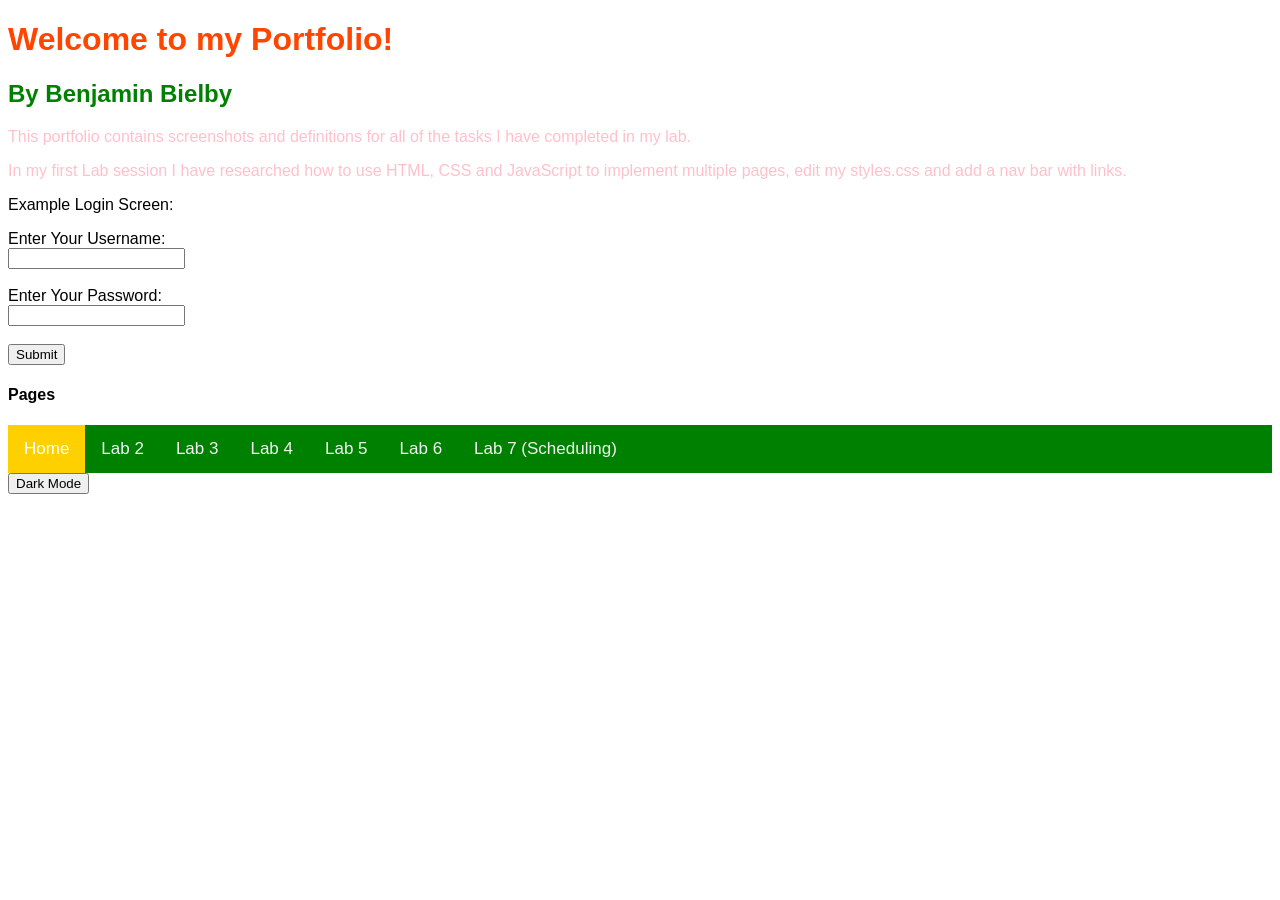
<file: index.html>
<!DOCTYPE html>
<html lang="en">
<head>
    <meta charset="UTF-8">
    <meta name="viewport" content="width=device-width, initial-scale=1.0">
    <title>Main Page</title>
    <link rel="stylesheet" href="styles.css">
</head>
<body>
    <h1>Welcome to my Portfolio!</h1>
    <h2 class="name">By Benjamin Bielby</h2>
    <p class="description">This portfolio contains screenshots and definitions for all of the tasks I have completed in my lab. </p>
    <p class="description">In my first Lab session I have researched how to use HTML, CSS and JavaScript to implement multiple pages, edit my styles.css and add a nav bar with links.</p>
    <p>Example Login Screen:</p>
    <form>
        <label for="username">Enter Your Username:</label><br>
        <input type="text" id="username" name="username"><br><br>
        <label for="password">Enter Your Password:</label><br>
        <input type="password" id="password" name="password"><br><br>
        <input type="submit" value="Submit">
    </form>
    <h4>Pages</h4>
    <div class="topnav">
        <a class="home" href="index.html">Home</a>
        <a href="Lab2.html">Lab 2</a>
        <a href="Lab3.html">Lab 3</a>
        <a href="Lab4.html">Lab 4</a>
        <a href="Lab5.html">Lab 5</a>
        <a href="Lab6.html">Lab 6</a>
        <a href="Lab7.html">Lab 7 (Scheduling)</a>
    </div>
    <button onclick="myFunction()">Dark Mode</button>
    <script src="script.js"></script>
</body>
</html>
</file>
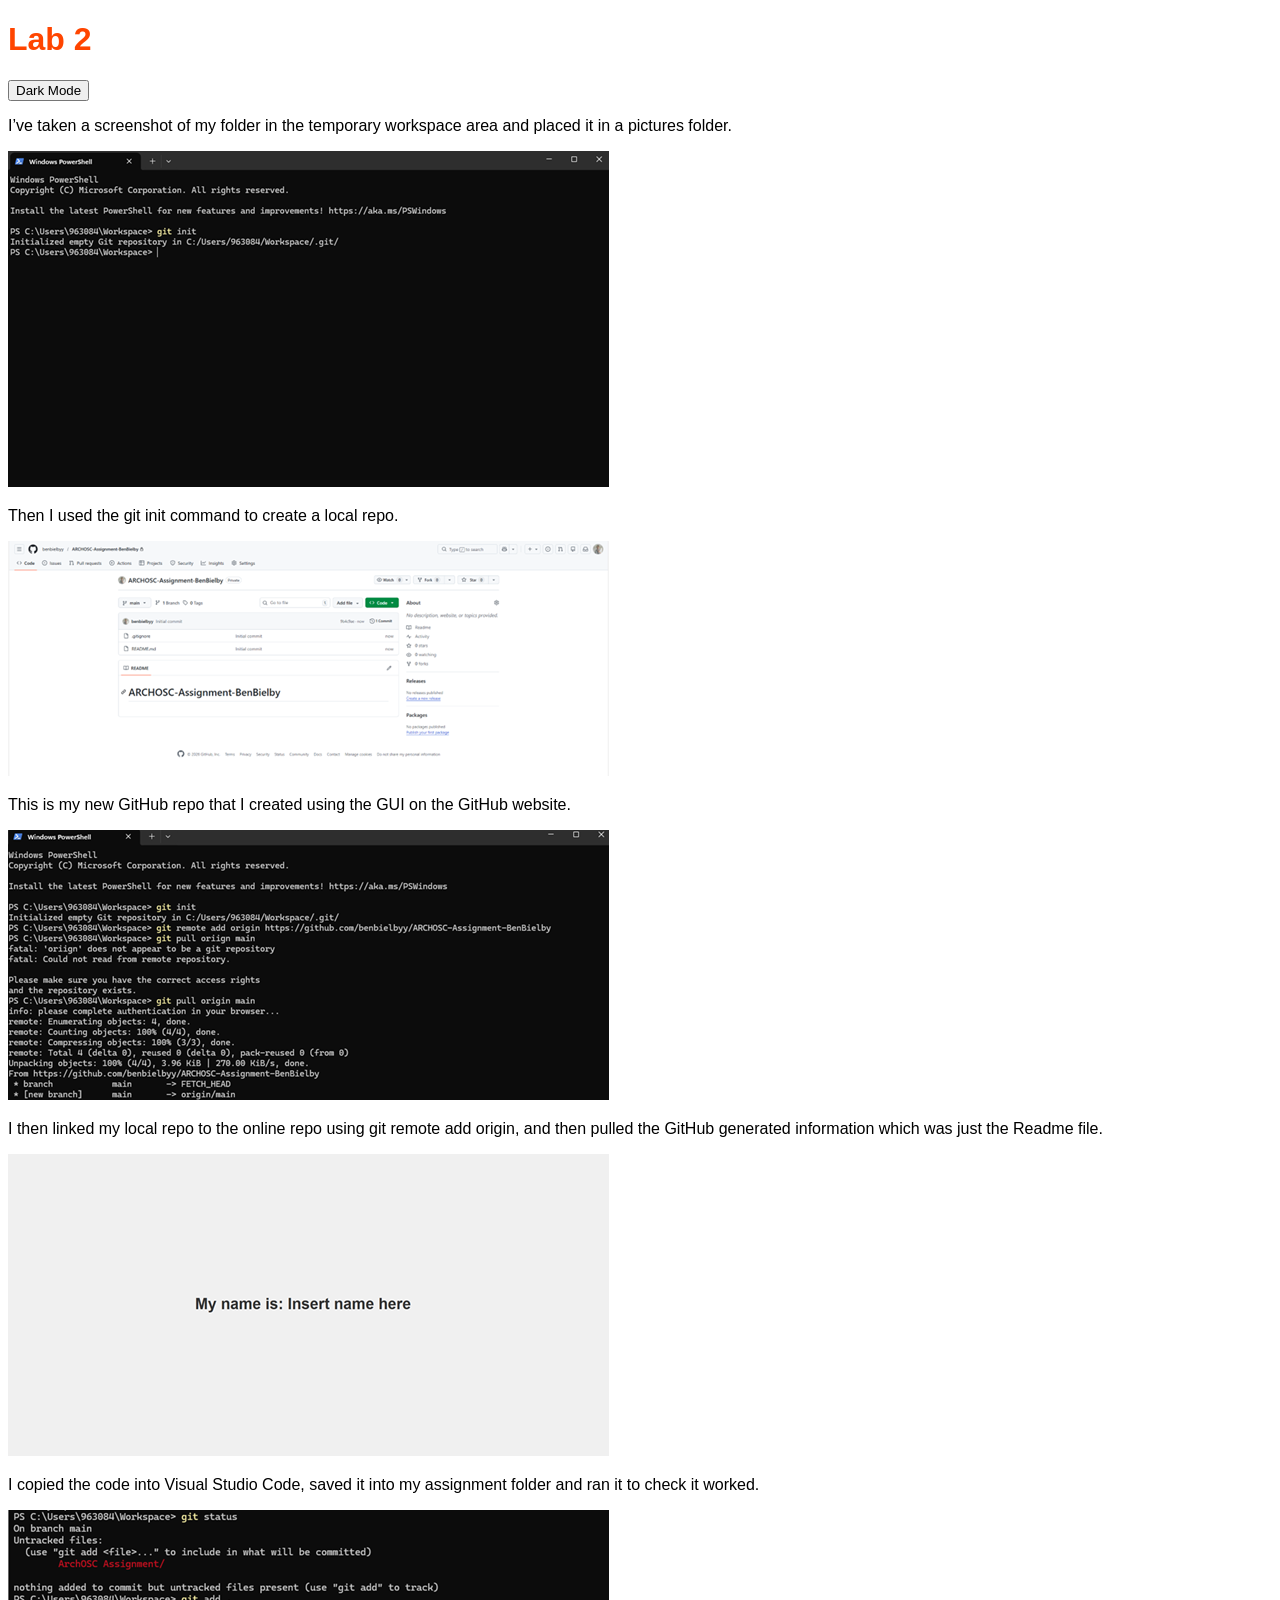
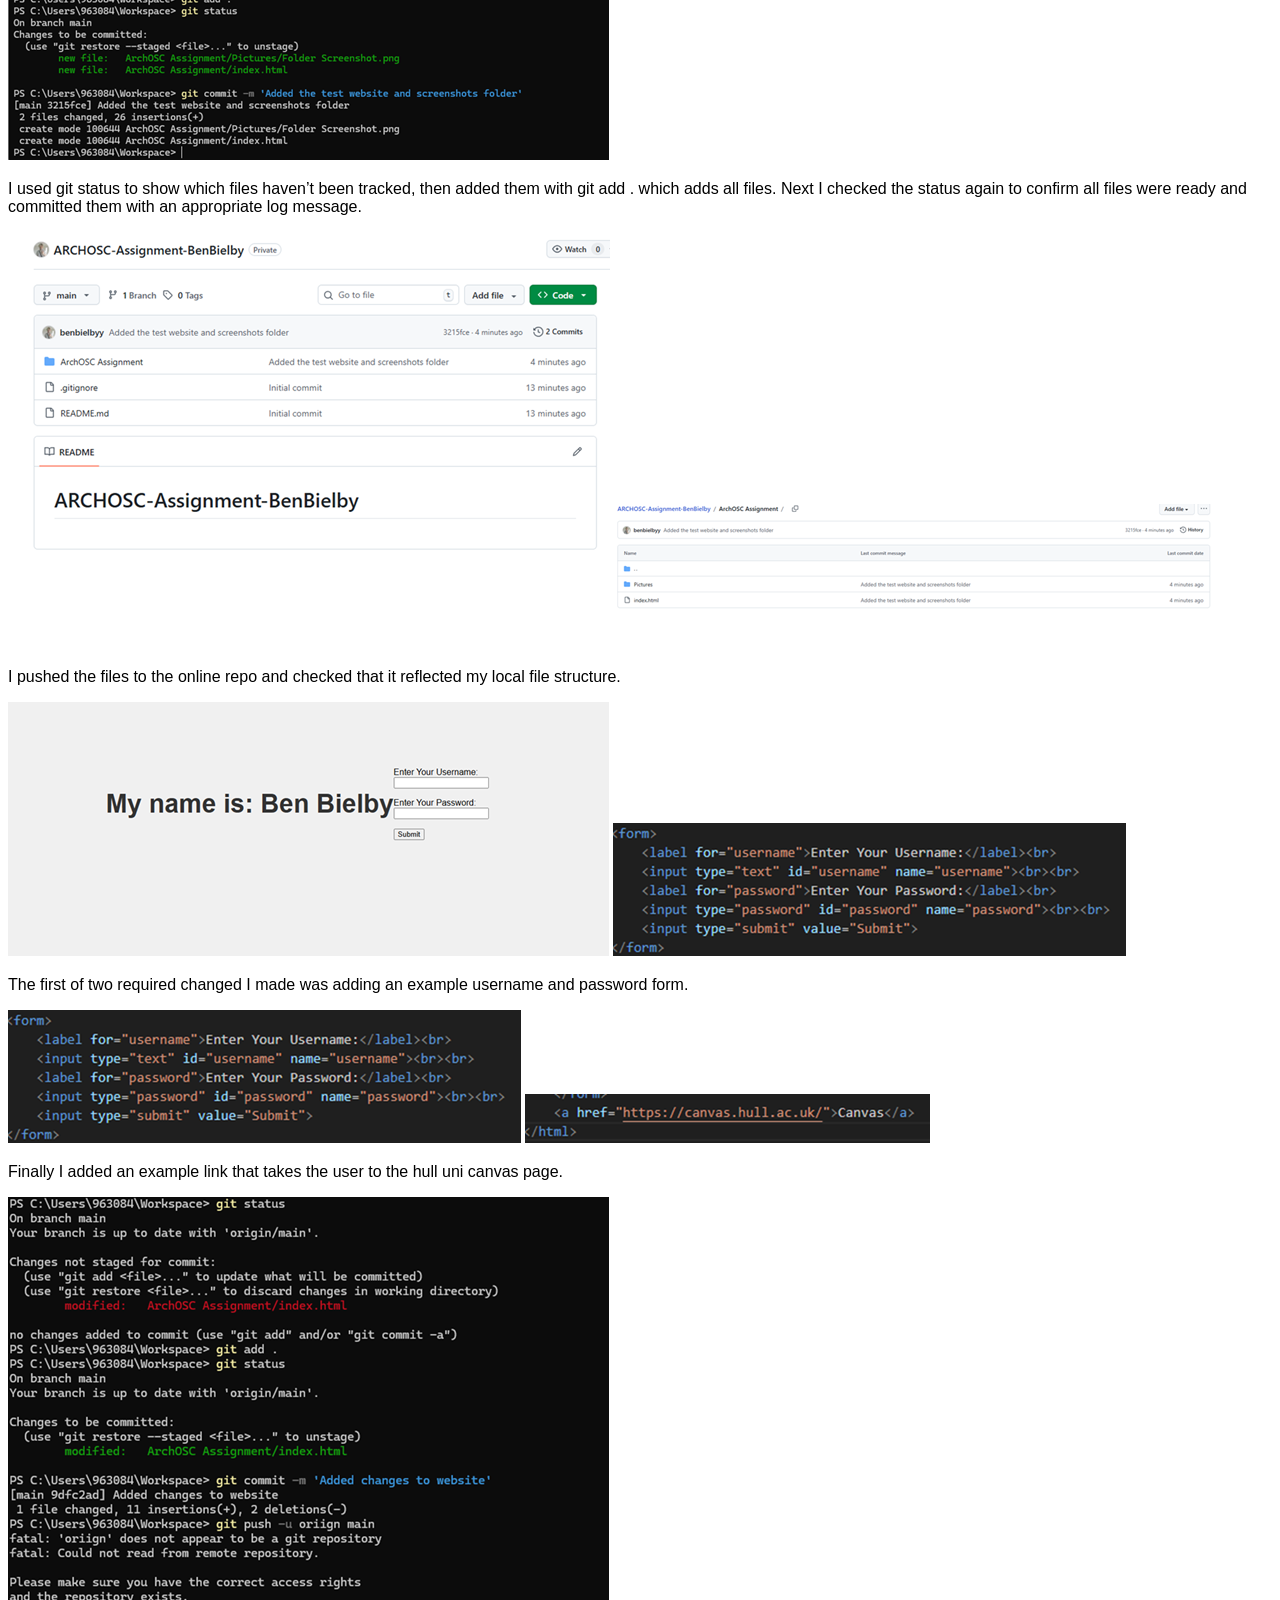
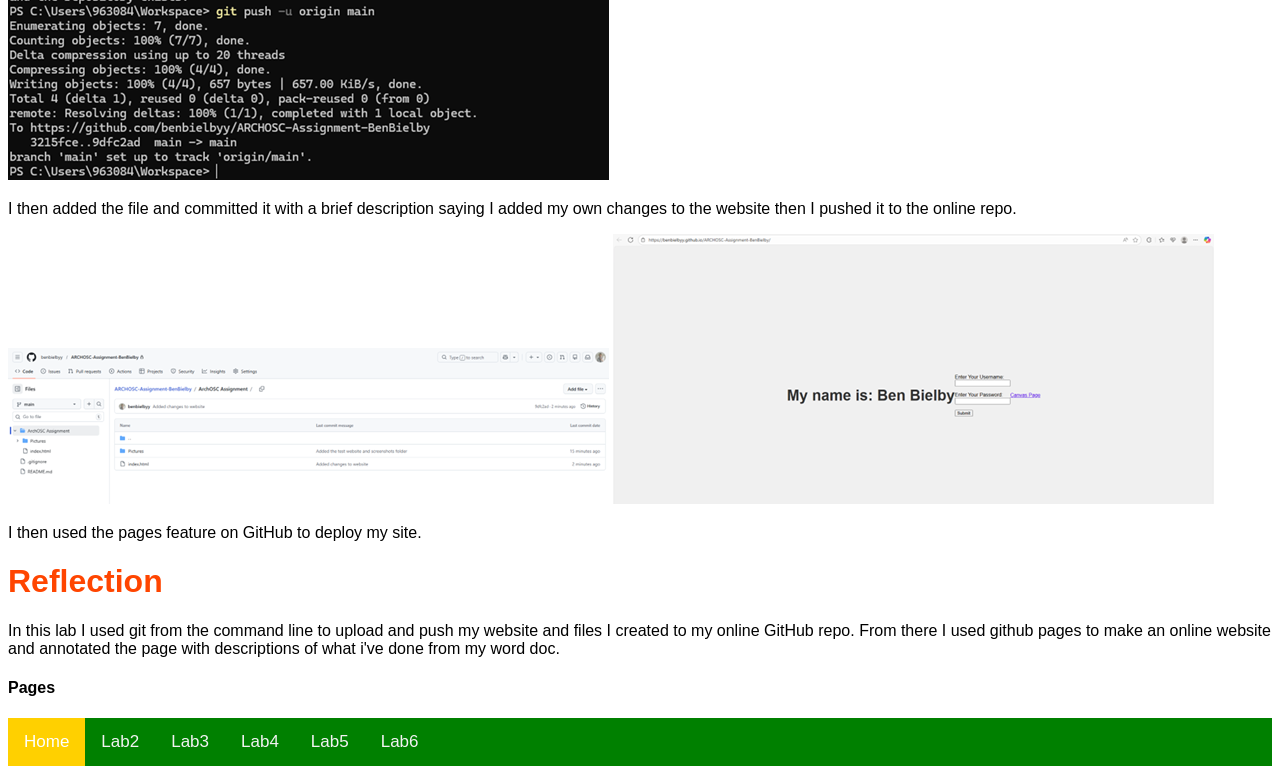
<file: Lab2.html>
﻿<!DOCTYPE html>

<html lang="en" xmlns="http://www.w3.org/1999/xhtml">
<head>
    <meta charset="utf-8" />
    <title>Lab2</title>
    <link rel="stylesheet" href="styles.css">
</head>
<body>
    <h1>Lab 2</h1>
    <button onclick="myFunction()">Dark Mode</button>
    <p>I’ve taken a screenshot of my folder in the temporary workspace area and placed it in a pictures folder.</p>
    <img src="Pictures/1.png">
    <p>Then I used the git init command to create a local repo.</p>
    <img src="Pictures/2.png">
    <p>This is my new GitHub repo that I created using the GUI on the GitHub website.</p>
    <img src="Pictures/3.png">
    <p>I then linked my local repo to the online repo using git remote add origin, and then pulled the GitHub generated information which was just the Readme file.</p>
    <img src="Pictures/4.png">
    <p>I copied the code into Visual Studio Code, saved it into my assignment folder and ran it to check it worked.</p>
    <img src="Pictures/5.png">
    <p>I used git status to show which files haven’t been tracked, then added them with git add . which adds all files. Next I checked the status again to confirm all files were ready and committed them with an appropriate log message.</p>
    <img src="Pictures/6.png">
    <img src="Pictures/7.png">
    <p>I pushed the files to the online repo and checked that it reflected my local file structure.</p>
    <img src="Pictures/8.png">
    <img src="Pictures/9.png">
    <p>The first of two required changed I made was adding an example username and password form.</p>
    <img src="Pictures/10.png">
    <img src="Pictures/11.png">
    <p>Finally I added an example link that takes the user to the hull uni canvas page.</p>
    <img src="Pictures/12.png">
    <p>I then added the file and committed it with a brief description saying I added my own changes to the website then I pushed it to the online repo.</p>
    <img src="Pictures/13.png">
    <img src="Pictures/14.png">
    <p>I then used the pages feature on GitHub to deploy my site.</p>
    <h1>Reflection</h1>
    <p>In this lab I used git from the command line to upload and push my website and files I created to my online GitHub repo. From there I used github pages to make an online website and annotated the page with descriptions of what i've done from my word doc.</p>
    <script src="script.js"></script>
    <h4>Pages</h4>
    <div class="topnav">
        <a class="home" href="index.html">Home</a>
        <a href="Lab2.html">Lab2</a>
        <a href="Lab3.html">Lab3</a>
        <a href="Lab4.html">Lab4</a>
        <a href="Lab5.html">Lab5</a>
        <a href="Lab6.html">Lab6</a>
    </div>
</body>
</html>
</file>
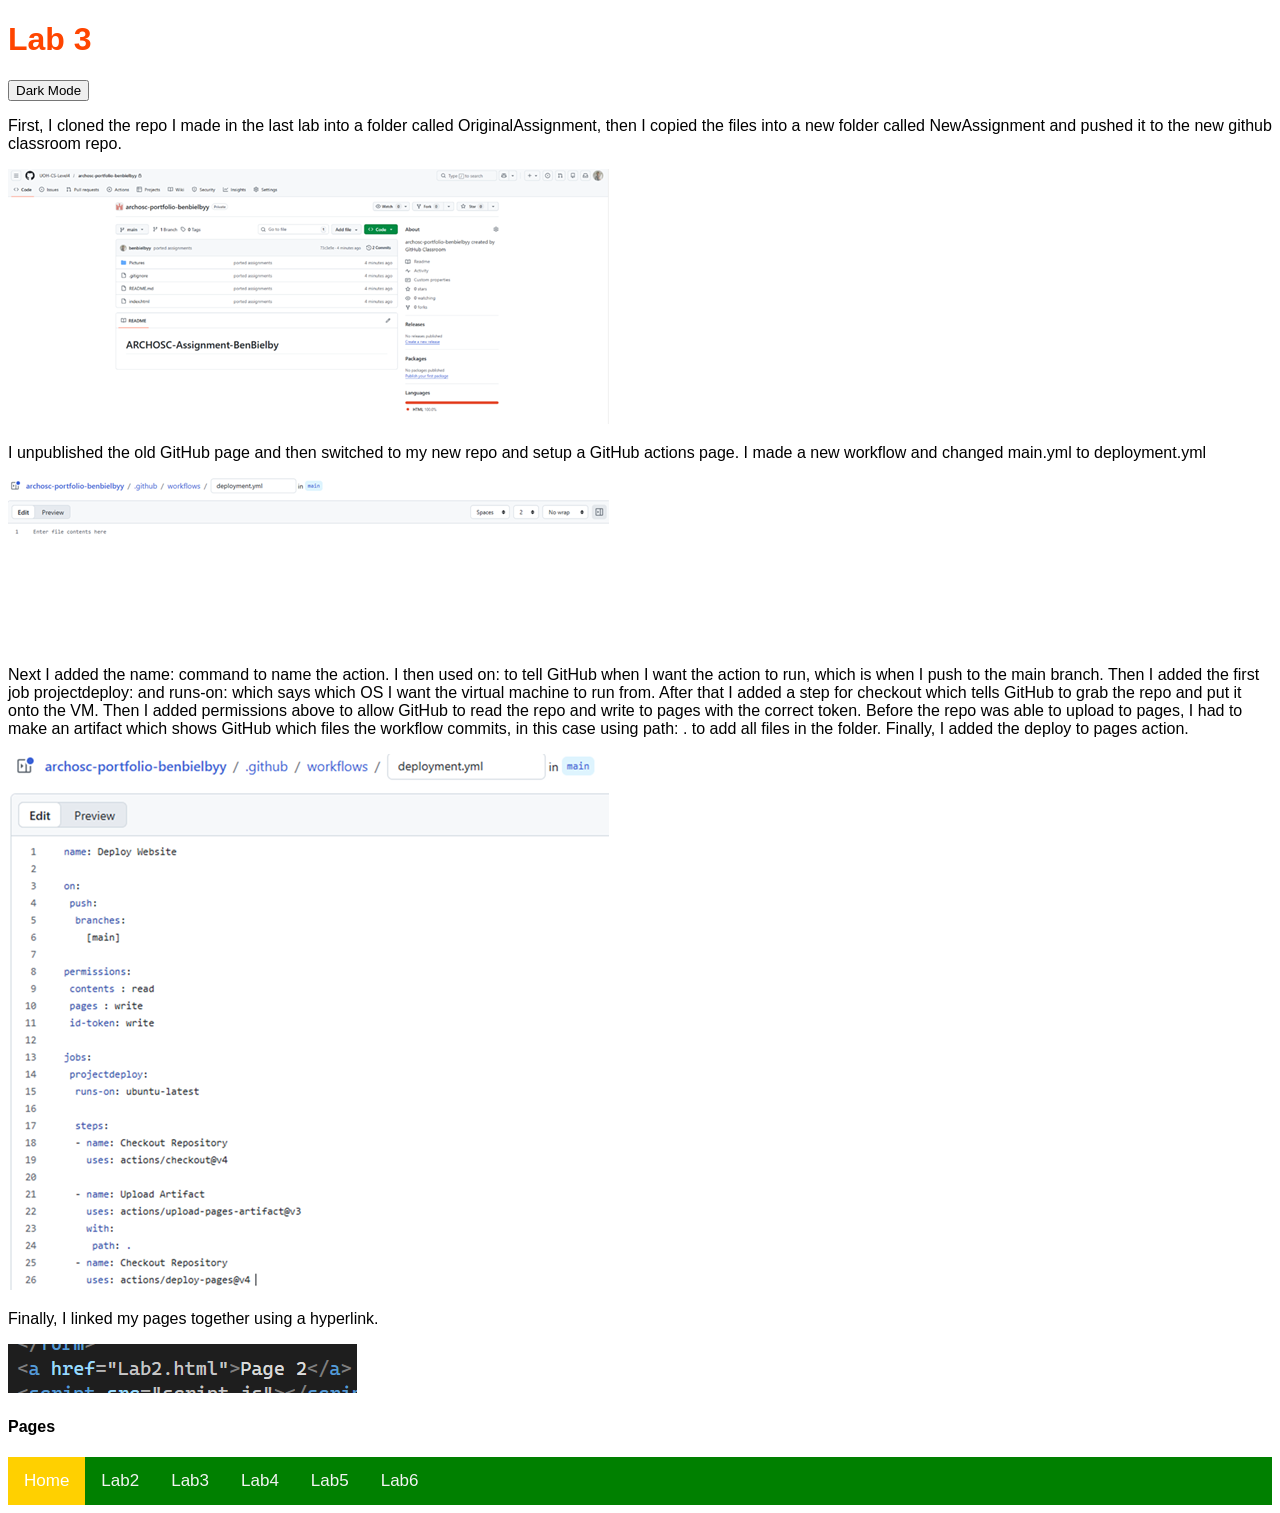
<file: Lab3.html>
﻿<!DOCTYPE html>

<html lang="en" xmlns="http://www.w3.org/1999/xhtml">
<head>
    <meta charset="utf-8" />
    <title>Lab3</title>
    <link rel="stylesheet" href="styles.css">
</head>
<body>
    <h1>Lab 3</h1>
    <button onclick="myFunction()">Dark Mode</button>
    <p>First, I cloned the repo I made in the last lab into a folder called OriginalAssignment, then I copied the files into a new folder called NewAssignment and pushed it to the new github classroom repo.</p>
    <img src="Pictures/15.png">
    <p>I unpublished the old GitHub page and then switched to my new repo and setup a GitHub actions page. I made a new workflow and changed main.yml to deployment.yml</p>
    <img src="Pictures/16.png">
    <p>Next I added the name: command to name the action. I then used on: to tell GitHub when I want the action to run, which is when I push to the main branch. Then I added the first job projectdeploy: and runs-on: which says which OS I want the virtual machine to run from. After that I added a step for checkout which tells GitHub to grab the repo and put it onto the VM. Then I added permissions above to allow GitHub to read the repo and write to pages with the correct token. Before the repo was able to upload to pages, I had to make an artifact which shows GitHub which files the workflow commits, in this case using path: . to add all files in the folder. Finally, I added the deploy to pages action.</p>
    <img src="Pictures/17.png">
    <p>Finally, I linked my pages together using a hyperlink.</p>
    <img src="Pictures/18.png">
    <script src="script.js"></script>
    <h4>Pages</h4>
    <div class="topnav">
        <a class="home" href="index.html">Home</a>
        <a href="Lab2.html">Lab2</a>
        <a href="Lab3.html">Lab3</a>
        <a href="Lab4.html">Lab4</a>
        <a href="Lab5.html">Lab5</a>
        <a href="Lab6.html">Lab6</a>
    </div>
</body>
</html>
</file>
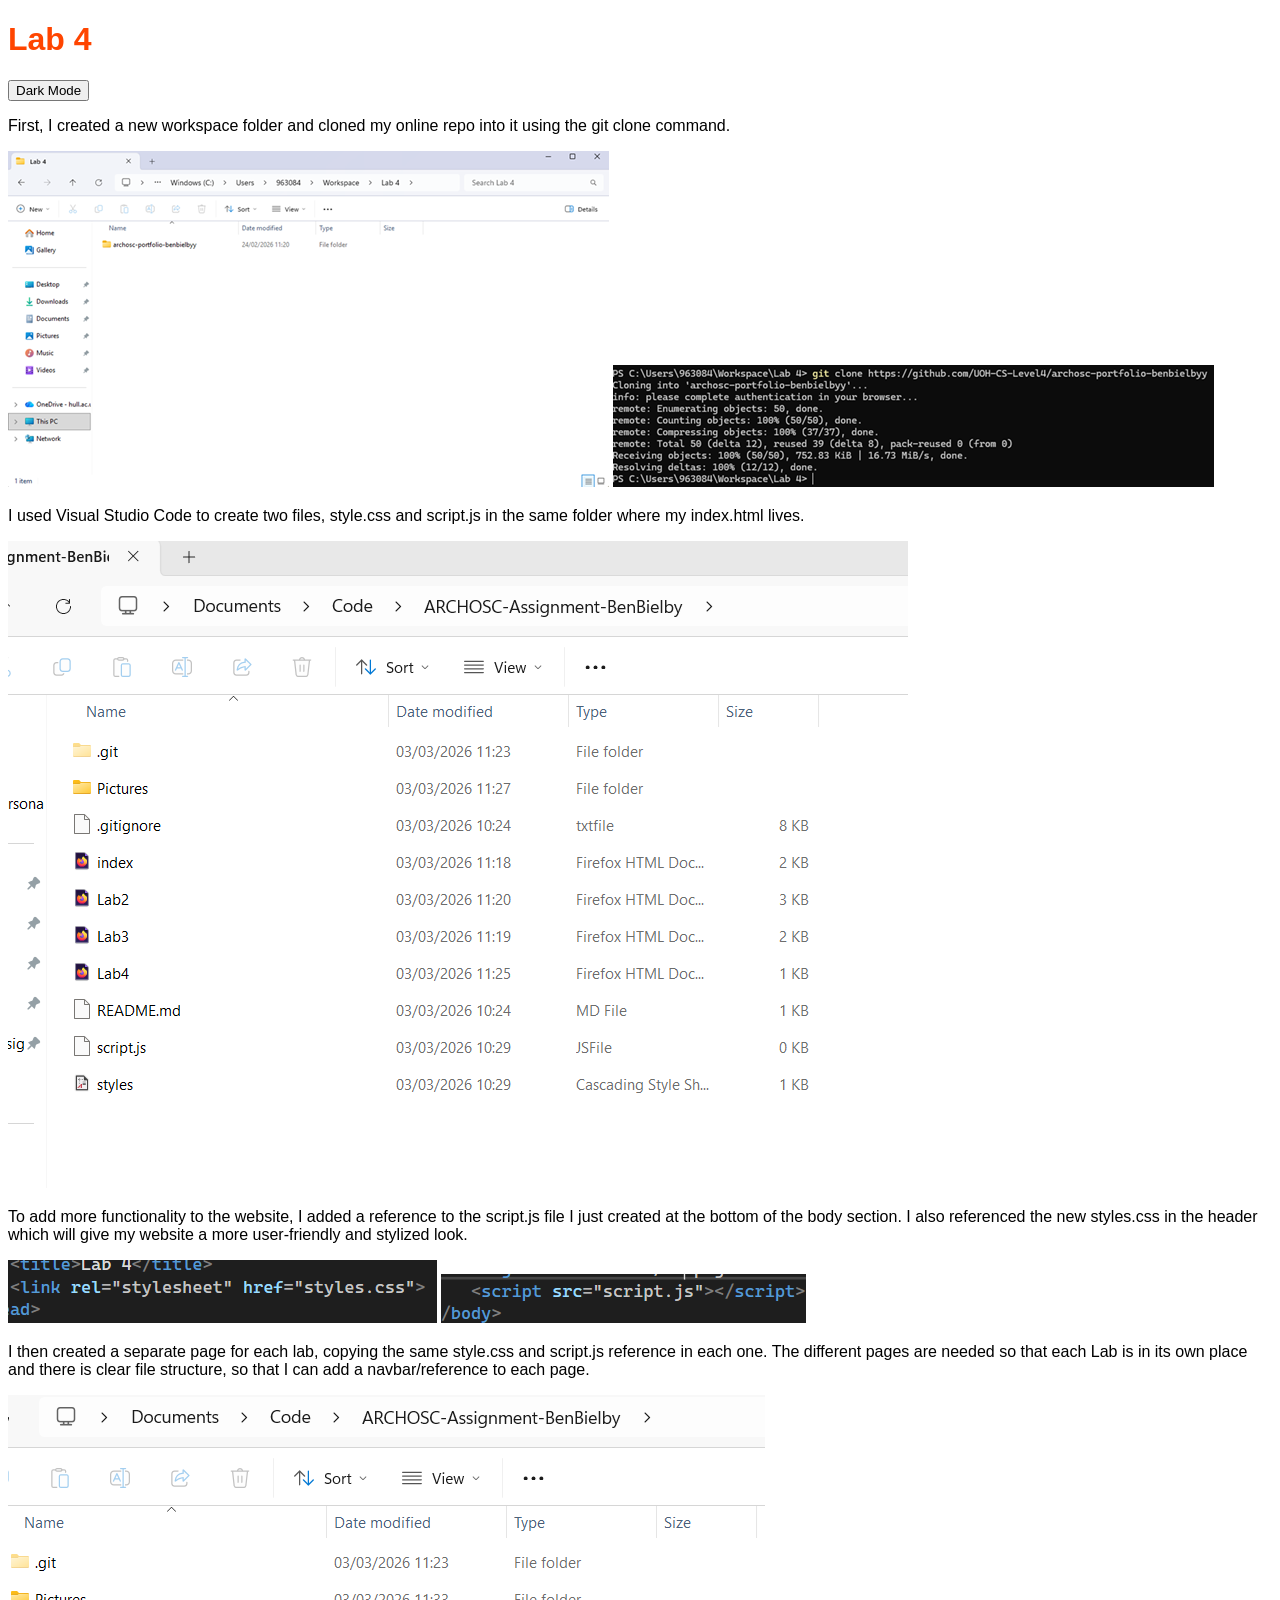
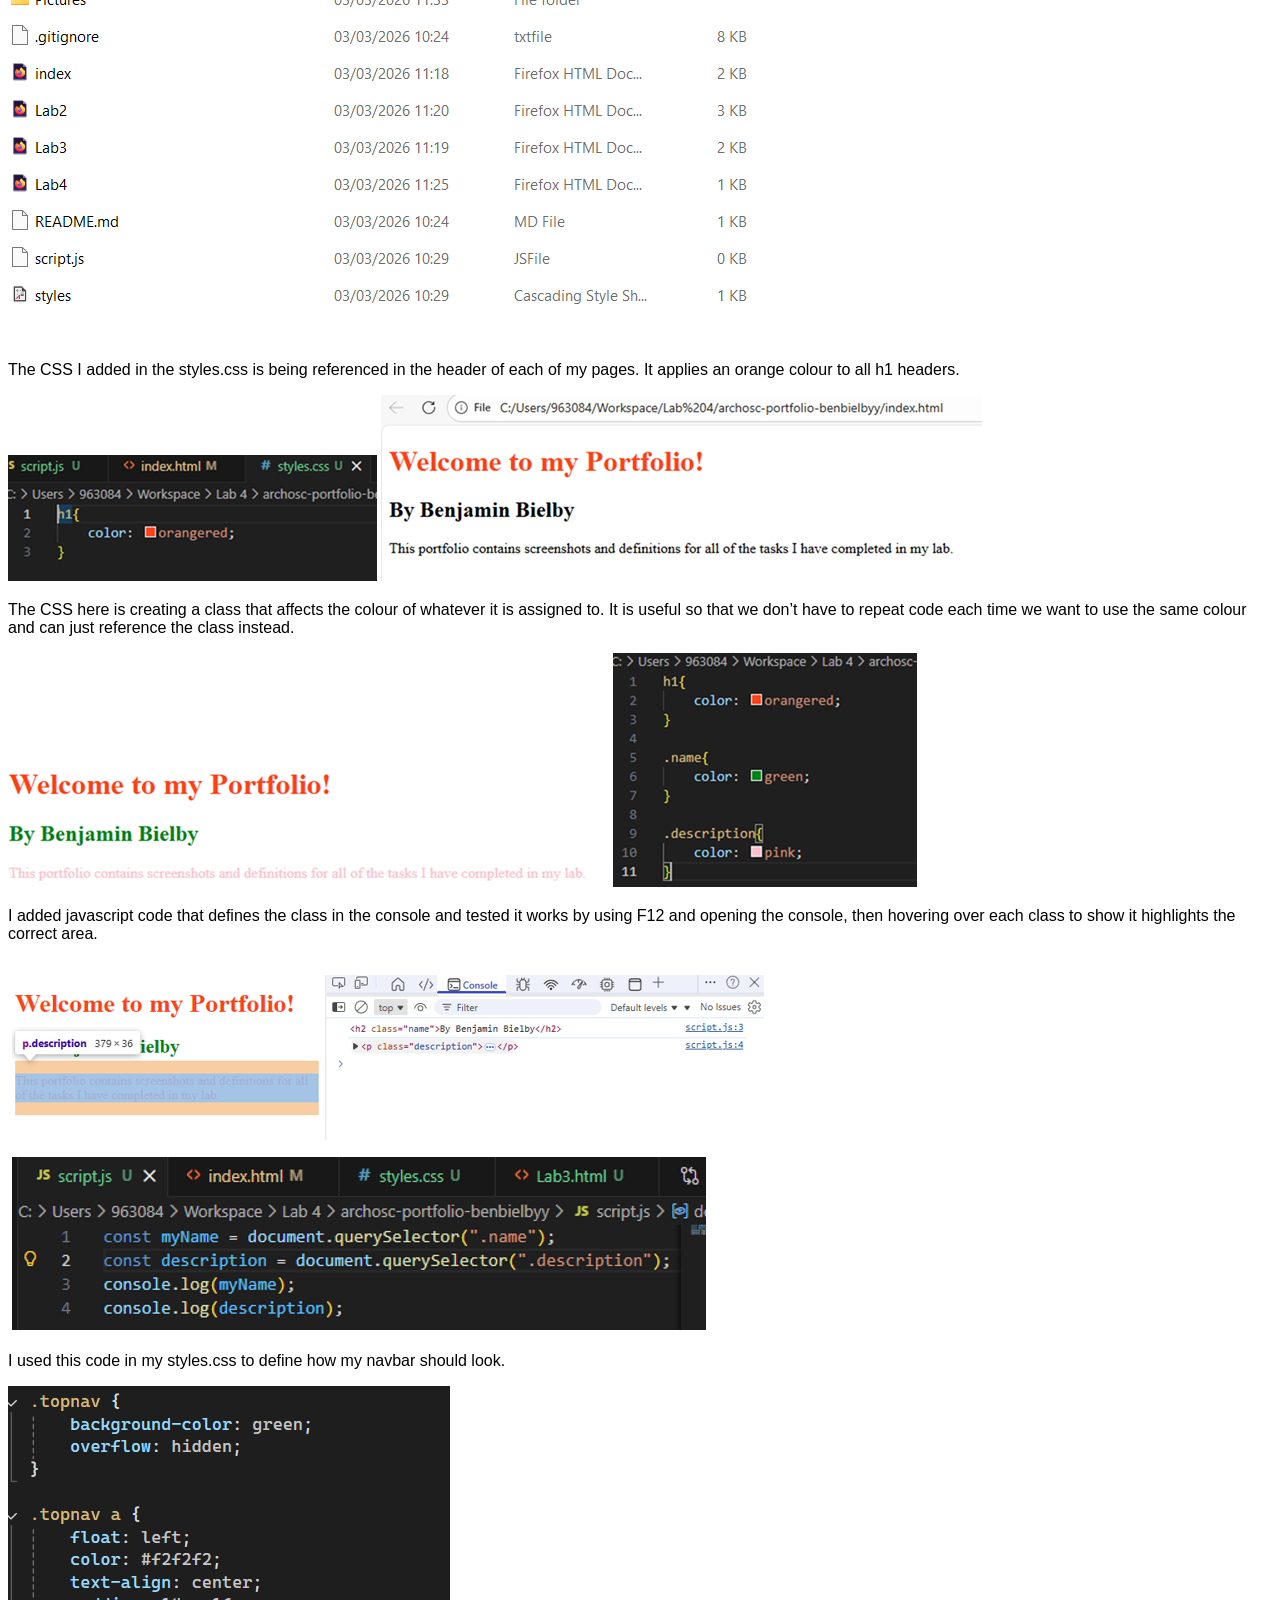
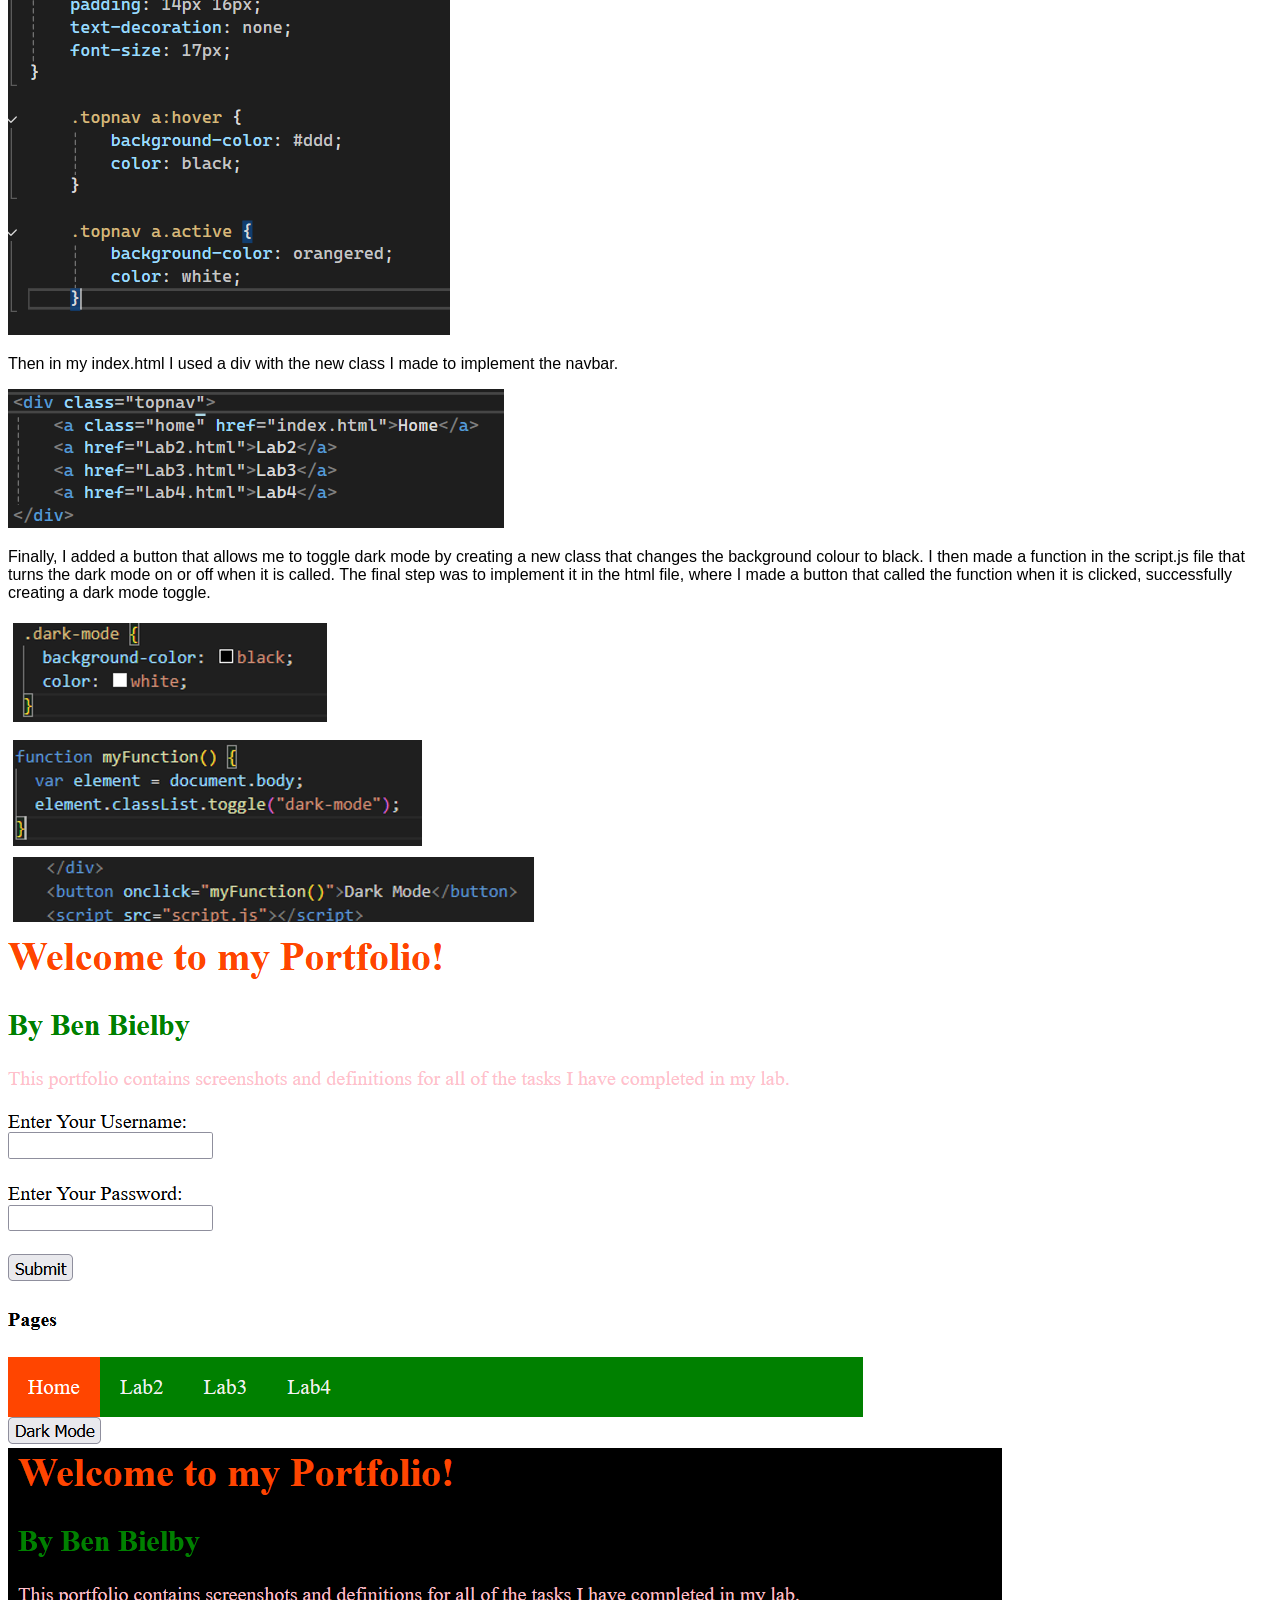
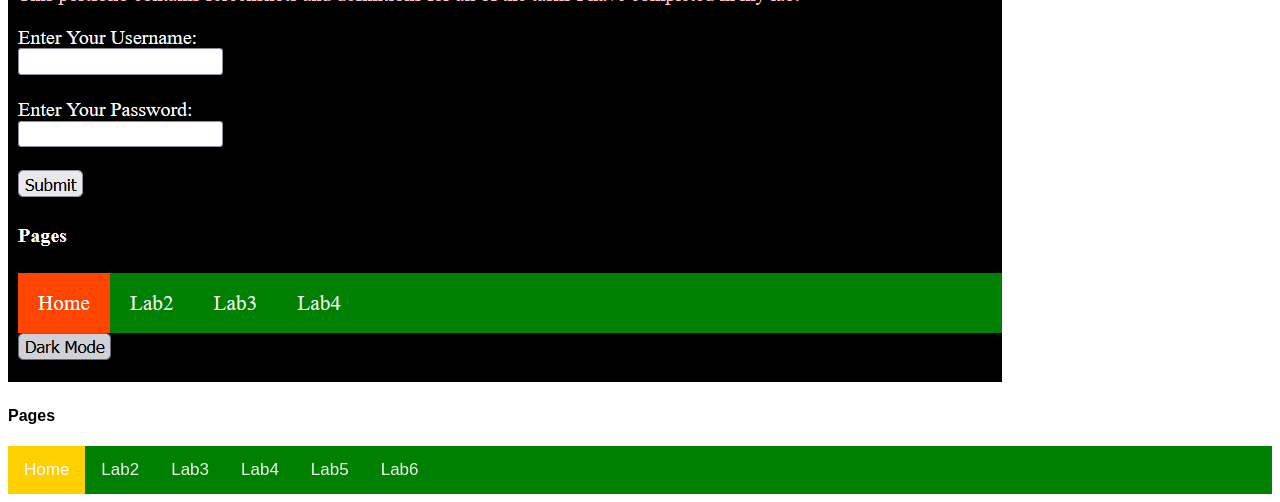
<file: Lab4.html>
﻿<!DOCTYPE html>

<html lang="en" xmlns="http://www.w3.org/1999/xhtml">
<head>
    <meta charset="utf-8" />
    <title>Lab 4</title>
    <link rel="stylesheet" href="styles.css">
</head>
<body>
    <h1>Lab 4</h1>
    <button onclick="myFunction()">Dark Mode</button>
    <p>First, I created a new workspace folder and cloned my online repo into it using the git clone command.</p>
    <img src="Pictures/19.png">
    <img src="Pictures/20.png">
    <p>I used Visual Studio Code to create two files, style.css and script.js in the same folder where my index.html lives.</p>
    <img src="Pictures/21.png">
    <p>To add more functionality to the website, I added a reference to the script.js file I just created at the bottom of the body section. I also referenced the new styles.css in the header which will give my website a more user-friendly and stylized look.</p>
    <img src="Pictures/22.png">
    <img src="Pictures/23.png">
    <p>I then created a separate page for each lab, copying the same style.css and script.js reference in each one. The different pages are needed so that each Lab is in its own place and there is clear file structure, so that I can add a navbar/reference to each page.</p>
    <img src="Pictures/24.png">
    <p>The CSS I added in the styles.css is being referenced in the header of each of my pages. It applies an orange colour to all h1 headers.</p>
    <img src="Pictures/25.png">
    <img src="Pictures/26.png">
    <p>The CSS here is creating a class that affects the colour of whatever it is assigned to. It is useful so that we don’t have to repeat code each time we want to use the same colour and can just reference the class instead.</p>
    <img src="Pictures/27.png">
    <img src="Pictures/28.png">
    <p>I added javascript code that defines the class in the console and tested it works by using F12 and opening the console, then hovering over each class to show it highlights the correct area.</p>
    <img src="Pictures/29.png">
    <p>I used this code in my styles.css to define how my navbar should look.</p>
    <img src="Pictures/30.png">
    <p>Then in my index.html I used a div with the new class I made to implement the navbar.</p>
    <img src="Pictures/31.png">
    <p>Finally, I added a button that allows me to toggle dark mode by creating a new class that changes the background colour to black. I then made a function in the script.js file that turns the dark mode on or off when it is called. The final step was to implement it in the html file, where I made a button that called the function when it is clicked, successfully creating a dark mode toggle.</p>
    <img src="Pictures/32.png">
    <img src="Pictures/33.png">
    <img src="Pictures/34.png">
    <script src="script.js"></script>
    <h4>Pages</h4>
    <div class="topnav">
        <a class="home" href="index.html">Home</a>
        <a href="Lab2.html">Lab2</a>
        <a href="Lab3.html">Lab3</a>
        <a href="Lab4.html">Lab4</a>
        <a href="Lab5.html">Lab5</a>
        <a href="Lab6.html">Lab6</a>
    </div>
</body>
</html>
</file>
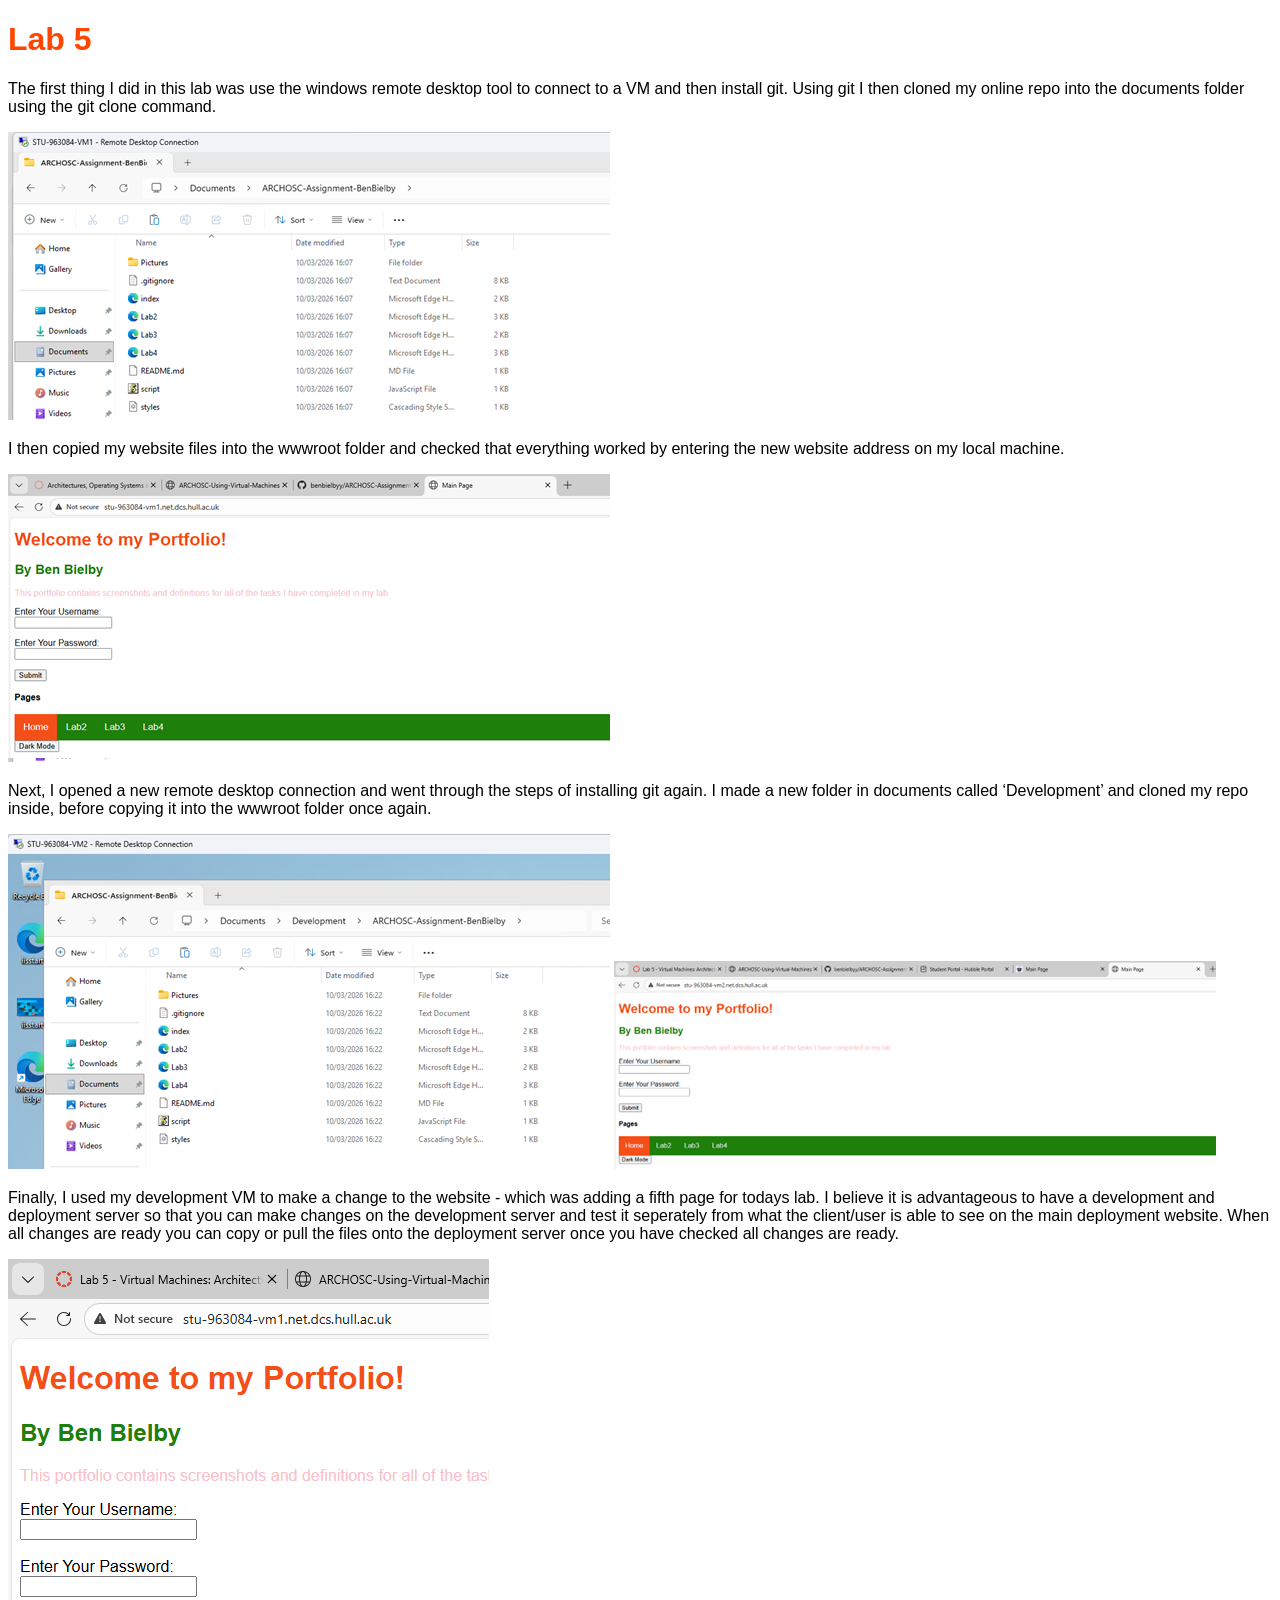
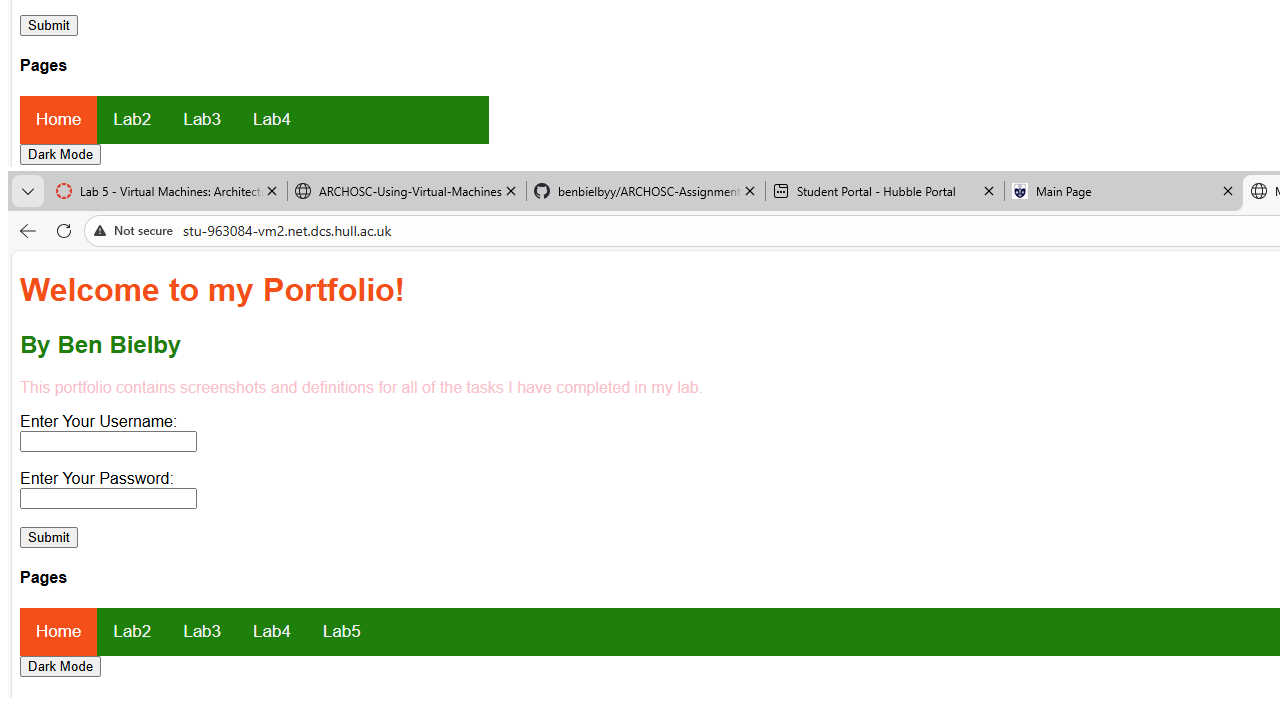
<file: lab5.html>
<!DOCTYPE html>

<html lang="en" xmlns="http://www.w3.org/1999/xhtml">
<head>
    <meta charset="utf-8" />
    <title>Lab 5</title>
    <link rel="stylesheet" href="styles.css">
</head>
<body>
    <h1>Lab 5</h1>
    <p>The first thing I did in this lab was use the windows remote desktop tool to connect to a VM and then install git. Using git I then cloned my online repo into the documents folder using the git clone command.</p>
    <img src="Pictures/35.png">
    <p>I then copied my website files into the wwwroot folder and checked that everything worked by entering the new website address on my local machine.</p>
    <img src="Pictures/36.png">
    <p>Next, I opened a new remote desktop connection and went through the steps of installing git again. I made a new folder in documents called ‘Development’ and cloned my repo inside, before copying it into the wwwroot folder once again.</p>
    <img src="Pictures/37.png">
    <img src="Pictures/38.png">
    <p>Finally, I used my development VM to make a change to the website - which was adding a fifth page for todays lab. I believe it is advantageous to have a development and deployment server so that you can make changes on the development server and test it seperately from what the client/user is able to see on the main deployment website. When all changes are ready you can copy or pull the files onto the deployment server once you have checked all changes are ready.</p>
    <img src="Pictures/39.png">
    <img src="Pictures/40.png">
</body>
</html>
</file>
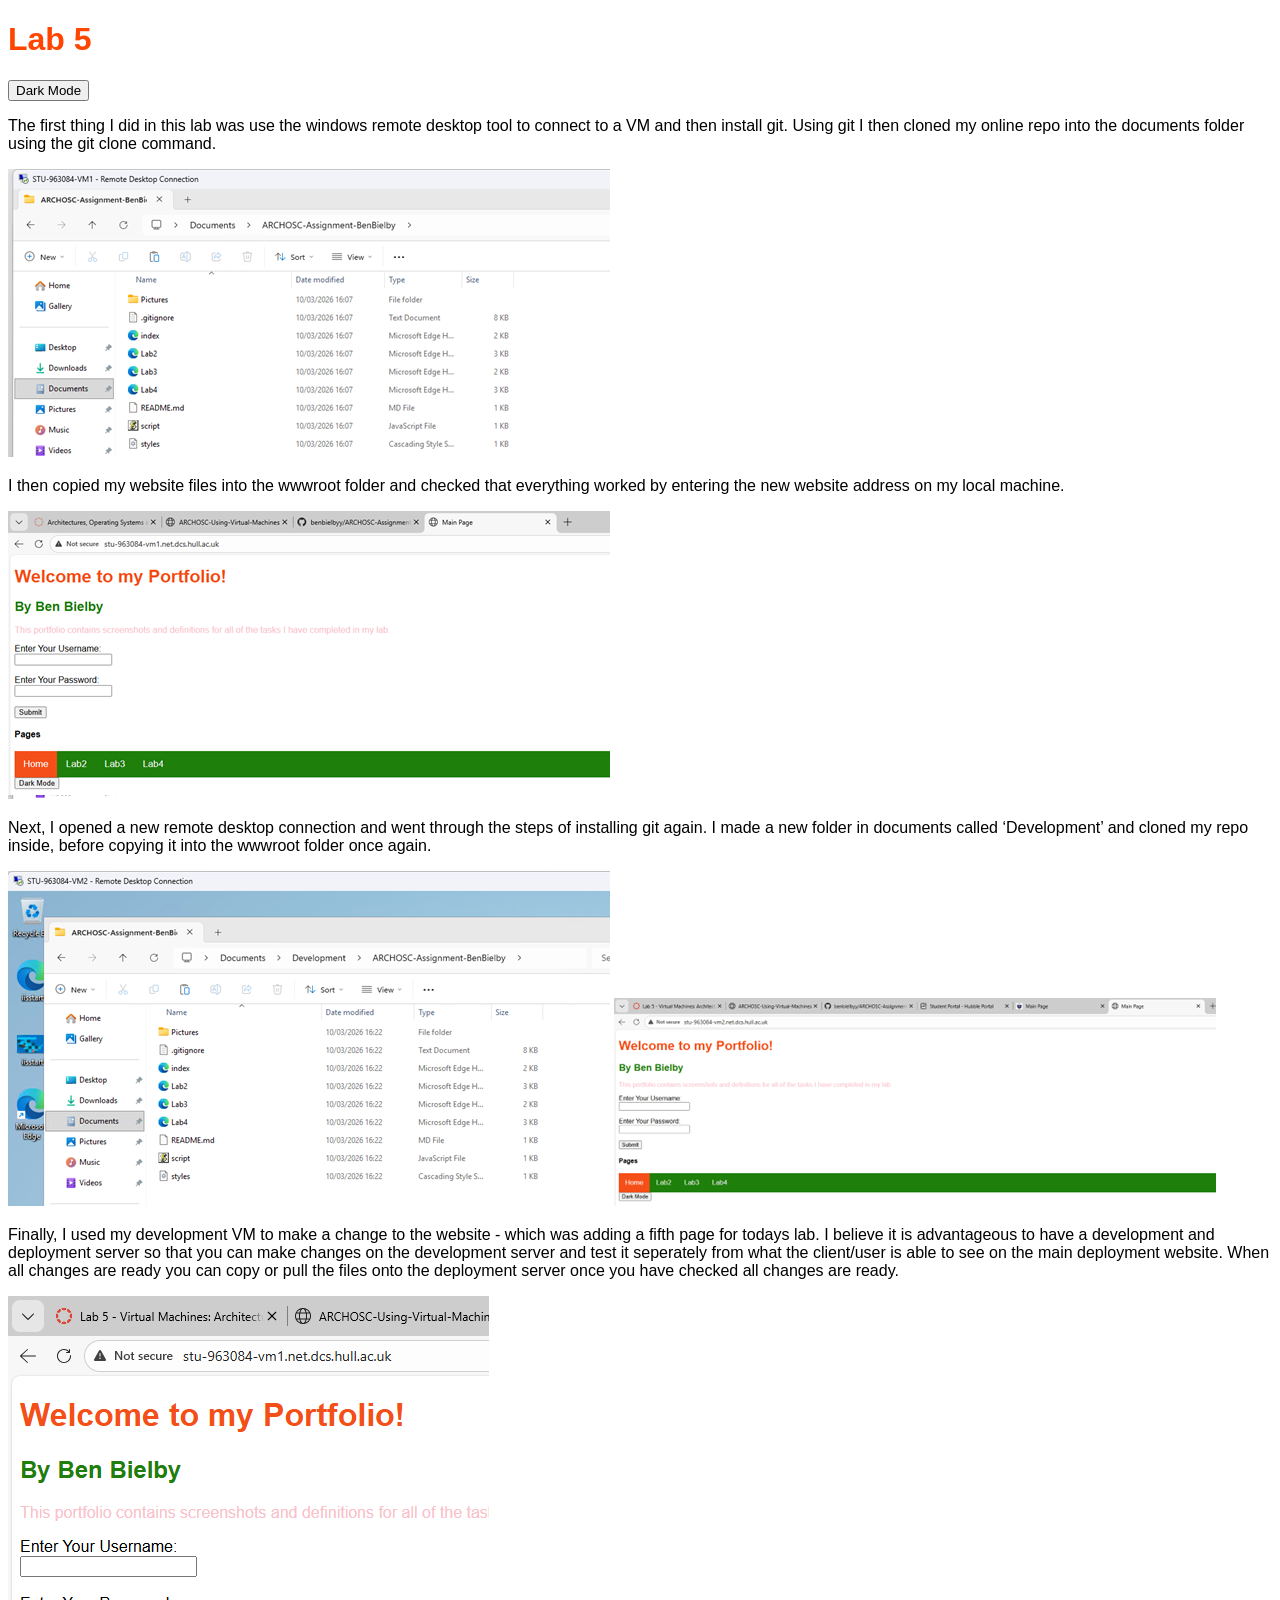
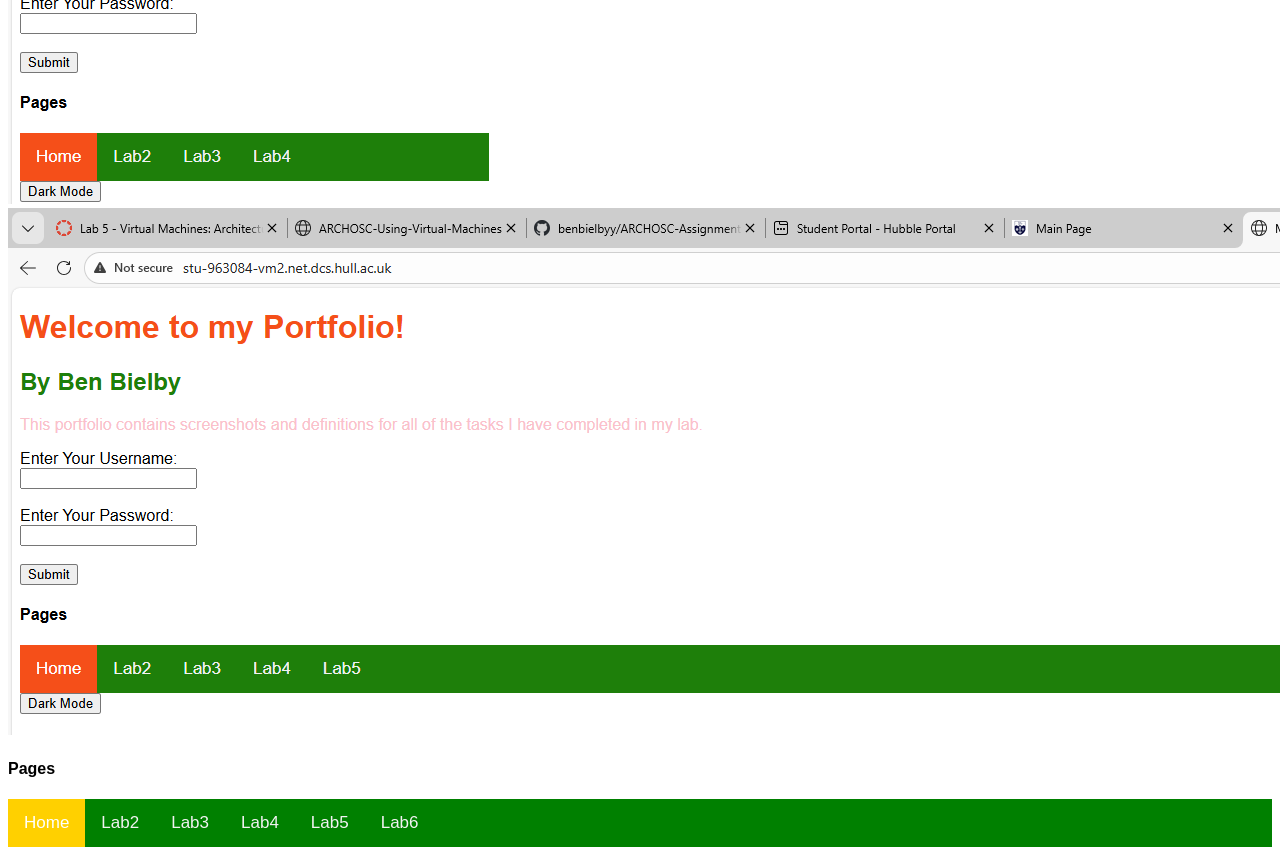
<file: Lab5.html>
<!DOCTYPE html>

<html lang="en" xmlns="http://www.w3.org/1999/xhtml">
<head>
    <meta charset="utf-8" />
    <title>Lab 5</title>
    <link rel="stylesheet" href="styles.css">
</head>
<body>
    <h1>Lab 5</h1>
    <button onclick="myFunction()">Dark Mode</button>
    <p>The first thing I did in this lab was use the windows remote desktop tool to connect to a VM and then install git. Using git I then cloned my online repo into the documents folder using the git clone command.</p>
    <img src="Pictures/35.png">
    <p>I then copied my website files into the wwwroot folder and checked that everything worked by entering the new website address on my local machine.</p>
    <img src="Pictures/36.png">
    <p>Next, I opened a new remote desktop connection and went through the steps of installing git again. I made a new folder in documents called ‘Development’ and cloned my repo inside, before copying it into the wwwroot folder once again.</p>
    <img src="Pictures/37.png">
    <img src="Pictures/38.png">
    <p>Finally, I used my development VM to make a change to the website - which was adding a fifth page for todays lab. I believe it is advantageous to have a development and deployment server so that you can make changes on the development server and test it seperately from what the client/user is able to see on the main deployment website. When all changes are ready you can copy or pull the files onto the deployment server once you have checked all changes are ready.</p>
    <img src="Pictures/39.png">
    <img src="Pictures/40.png">
    <h4>Pages</h4>
    <div class="topnav">
        <a class="home" href="index.html">Home</a>
        <a href="Lab2.html">Lab2</a>
        <a href="Lab3.html">Lab3</a>
        <a href="Lab4.html">Lab4</a>
        <a href="Lab5.html">Lab5</a>
        <a href="Lab6.html">Lab6</a>
    </div>
</body>
</html>
</file>
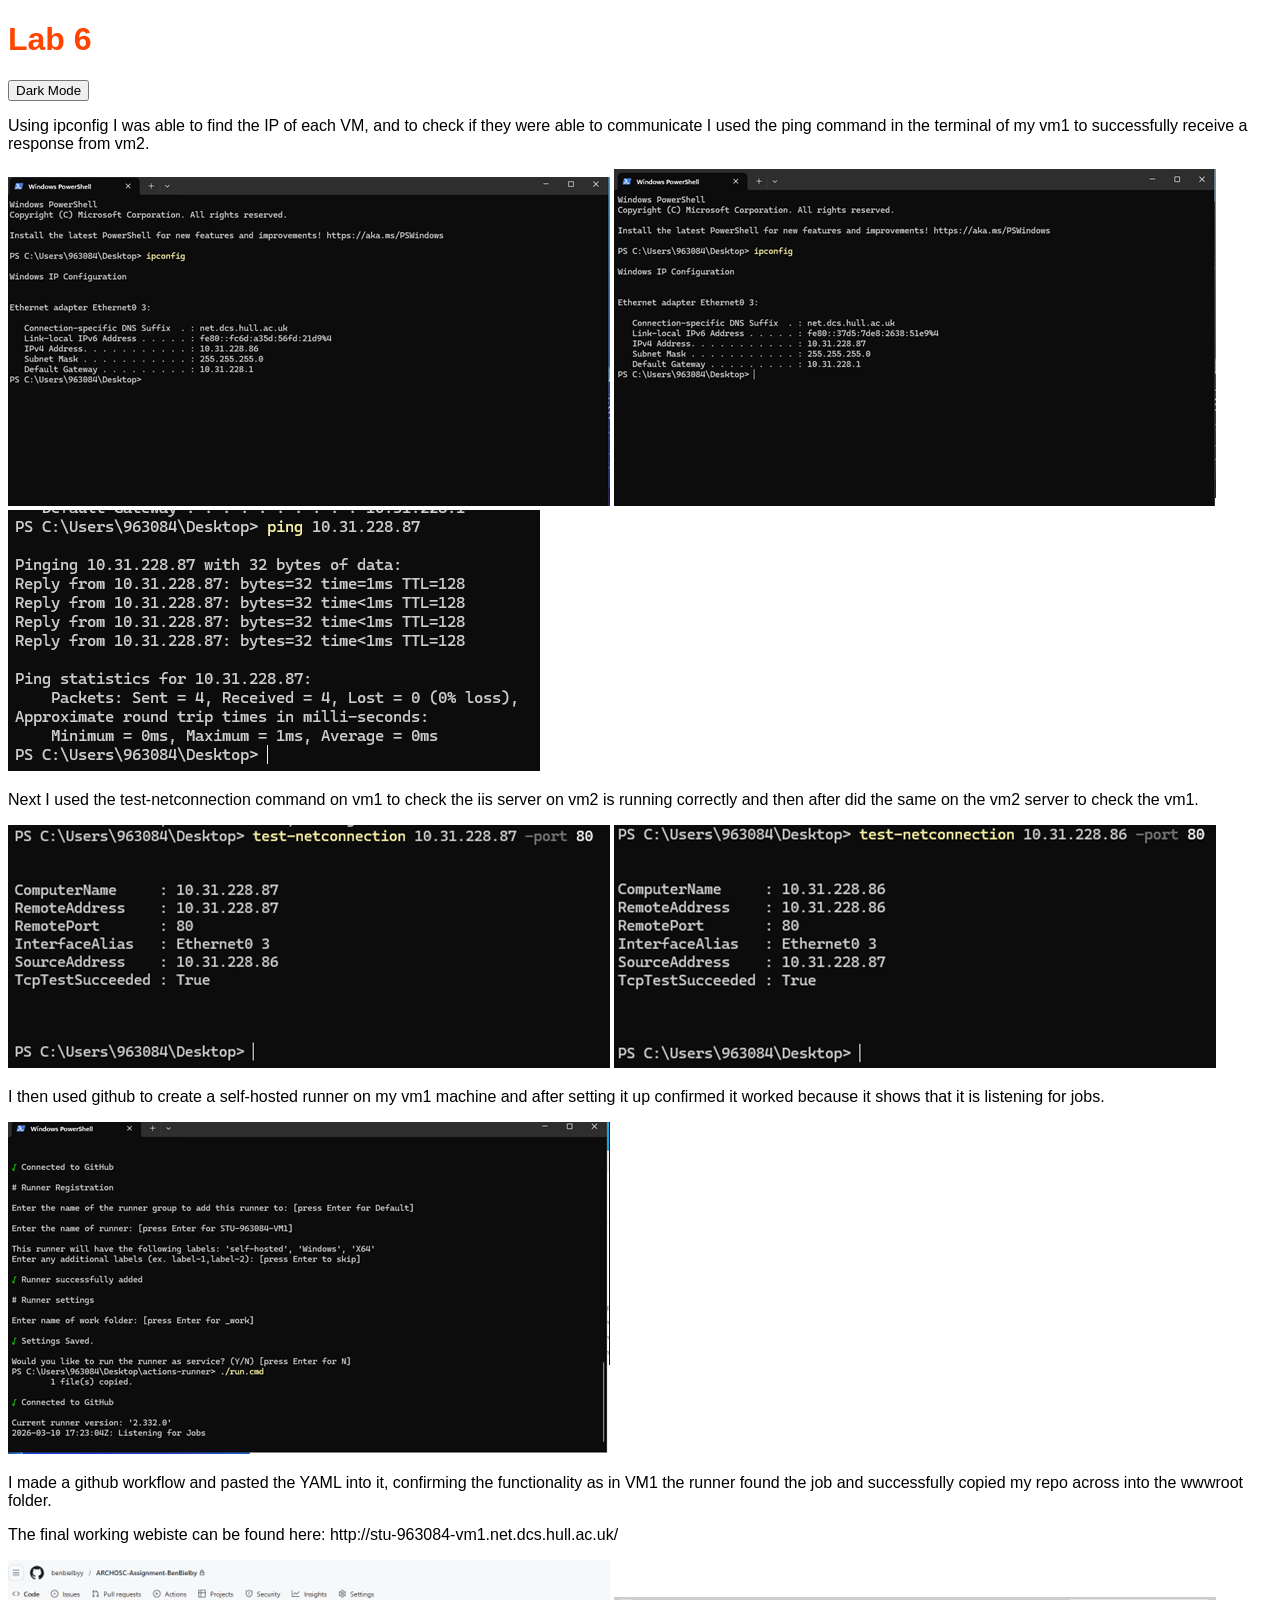
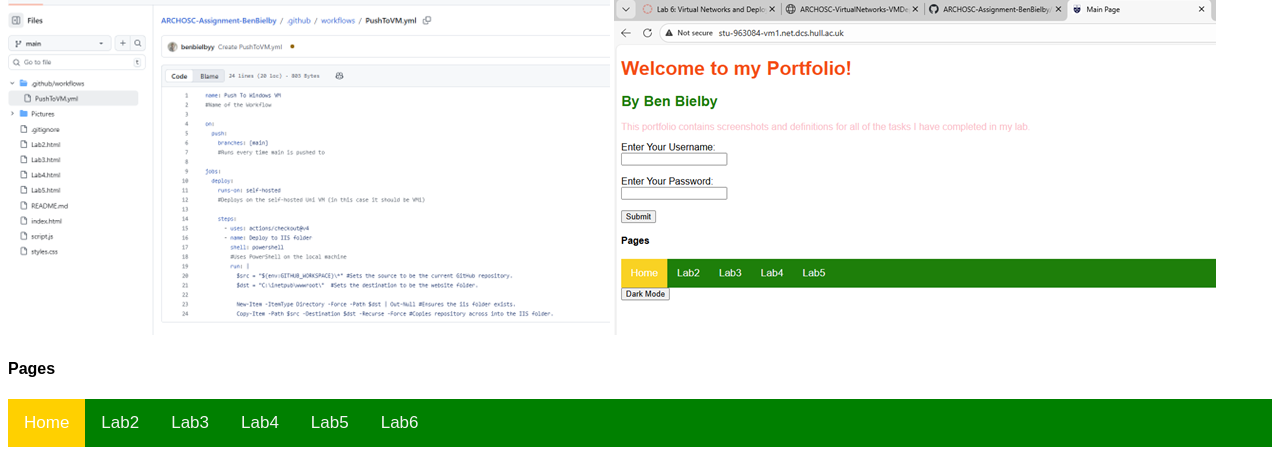
<file: Lab6.html>
<!DOCTYPE html>

<html lang="en" xmlns="http://www.w3.org/1999/xhtml">
<head>
    <meta charset="utf-8" />
    <title>Lab 6</title>
    <link rel="stylesheet" href="styles.css">
</head>
<body>
    <h1>Lab 6</h1>
    <button onclick="myFunction()">Dark Mode</button>
    <p>Using ipconfig I was able to find the IP of each VM, and to check if they were able to communicate I used the ping command in the terminal of my vm1 to successfully receive a response from vm2.</p>
    <img src="Pictures/41.png">
    <img src="Pictures/42.png">
    <img src="Pictures/43.png">
    <p>Next I used the test-netconnection command on vm1 to check the iis server on vm2 is running correctly and then after did the same on the vm2 server to check the vm1.</p>
    <img src="Pictures/44.png">
    <img src="Pictures/45.png">
    <p>I then used github to create a self-hosted runner on my vm1 machine and after setting it up confirmed it worked because it shows that it is listening for jobs.</p>
    <img src="Pictures/46.png">
    <p>I made a github workflow and pasted the YAML into it, confirming the functionality as in VM1 the runner found the job and successfully copied my repo across into the wwwroot folder.</p>
    <p>The final working webiste can be found here: http://stu-963084-vm1.net.dcs.hull.ac.uk/</p>
    <img src="Pictures/47.png">
    <img src="Pictures/48.png">
    <h4>Pages</h4>
    <div class="topnav">
        <a class="home" href="index.html">Home</a>
        <a href="Lab2.html">Lab2</a>
        <a href="Lab3.html">Lab3</a>
        <a href="Lab4.html">Lab4</a>
        <a href="Lab5.html">Lab5</a>
        <a href="Lab6.html">Lab6</a>
    </div>
</body>

</html>
</file>
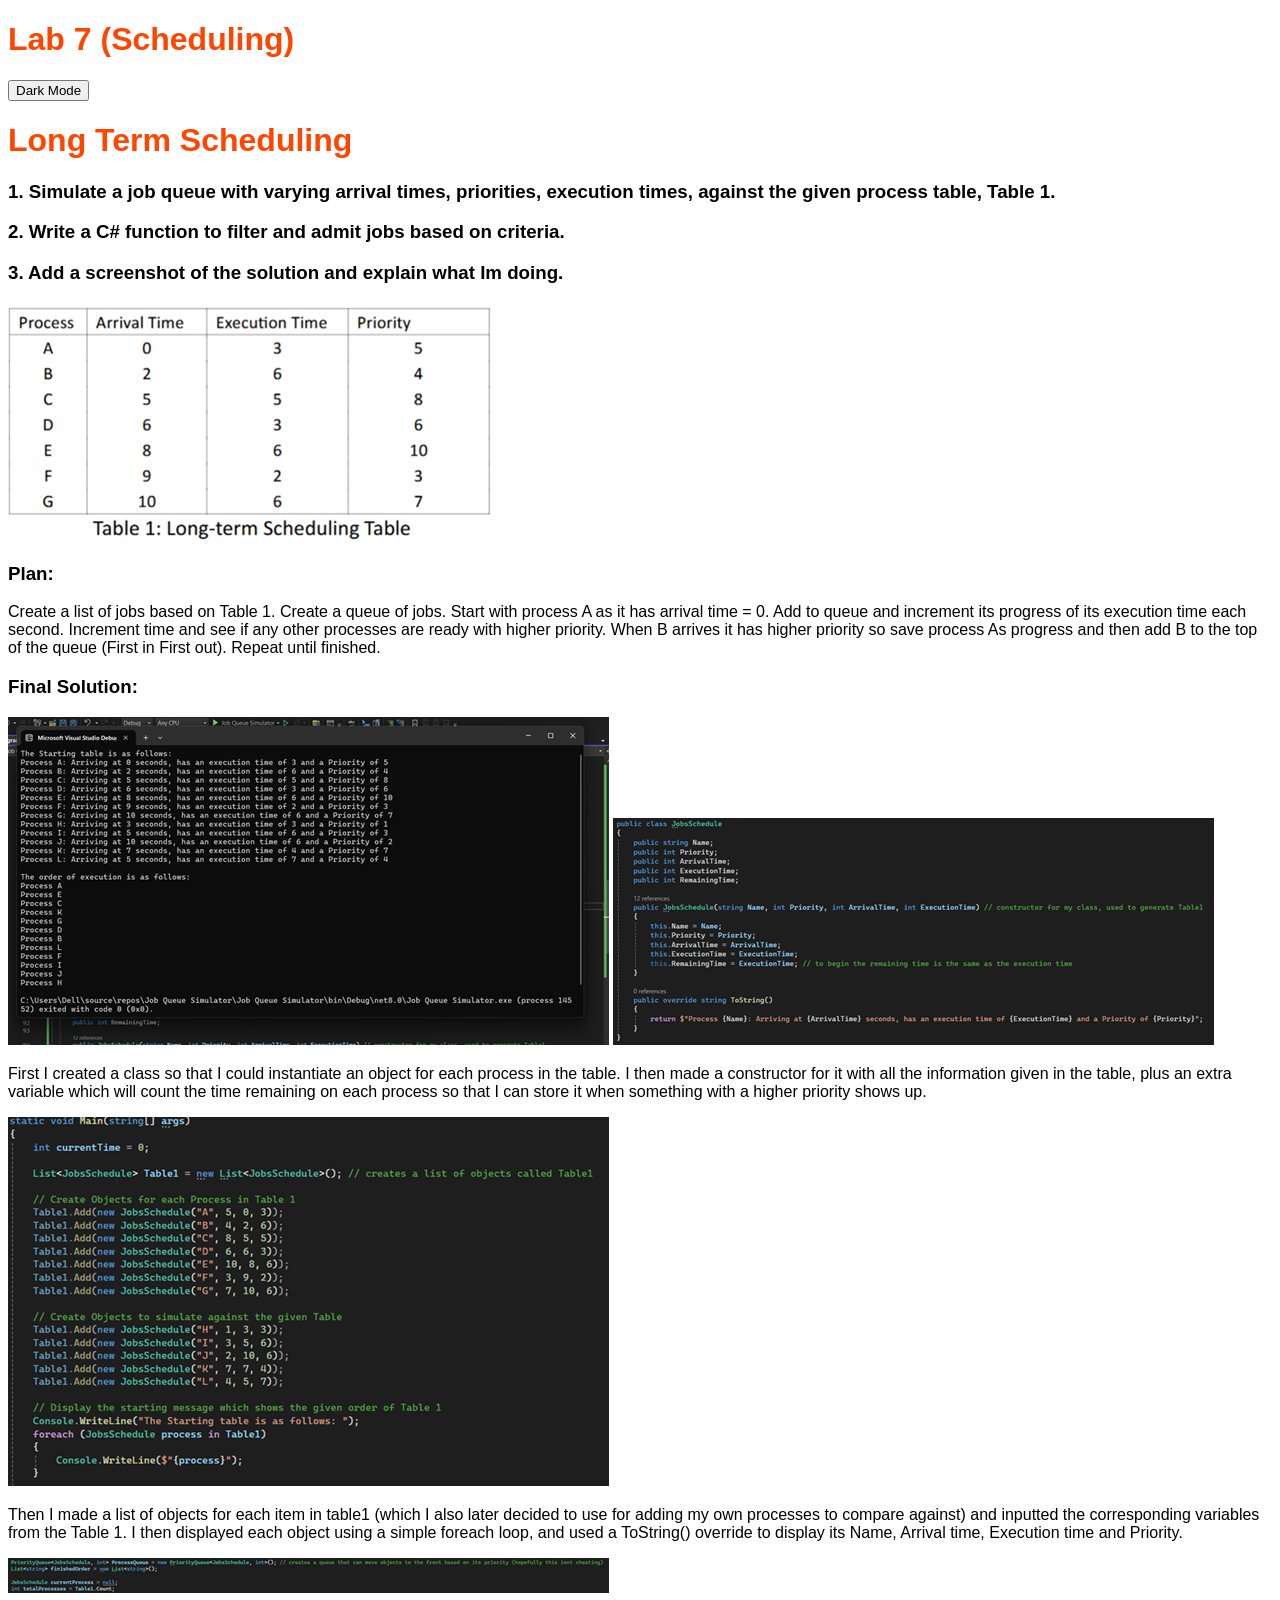
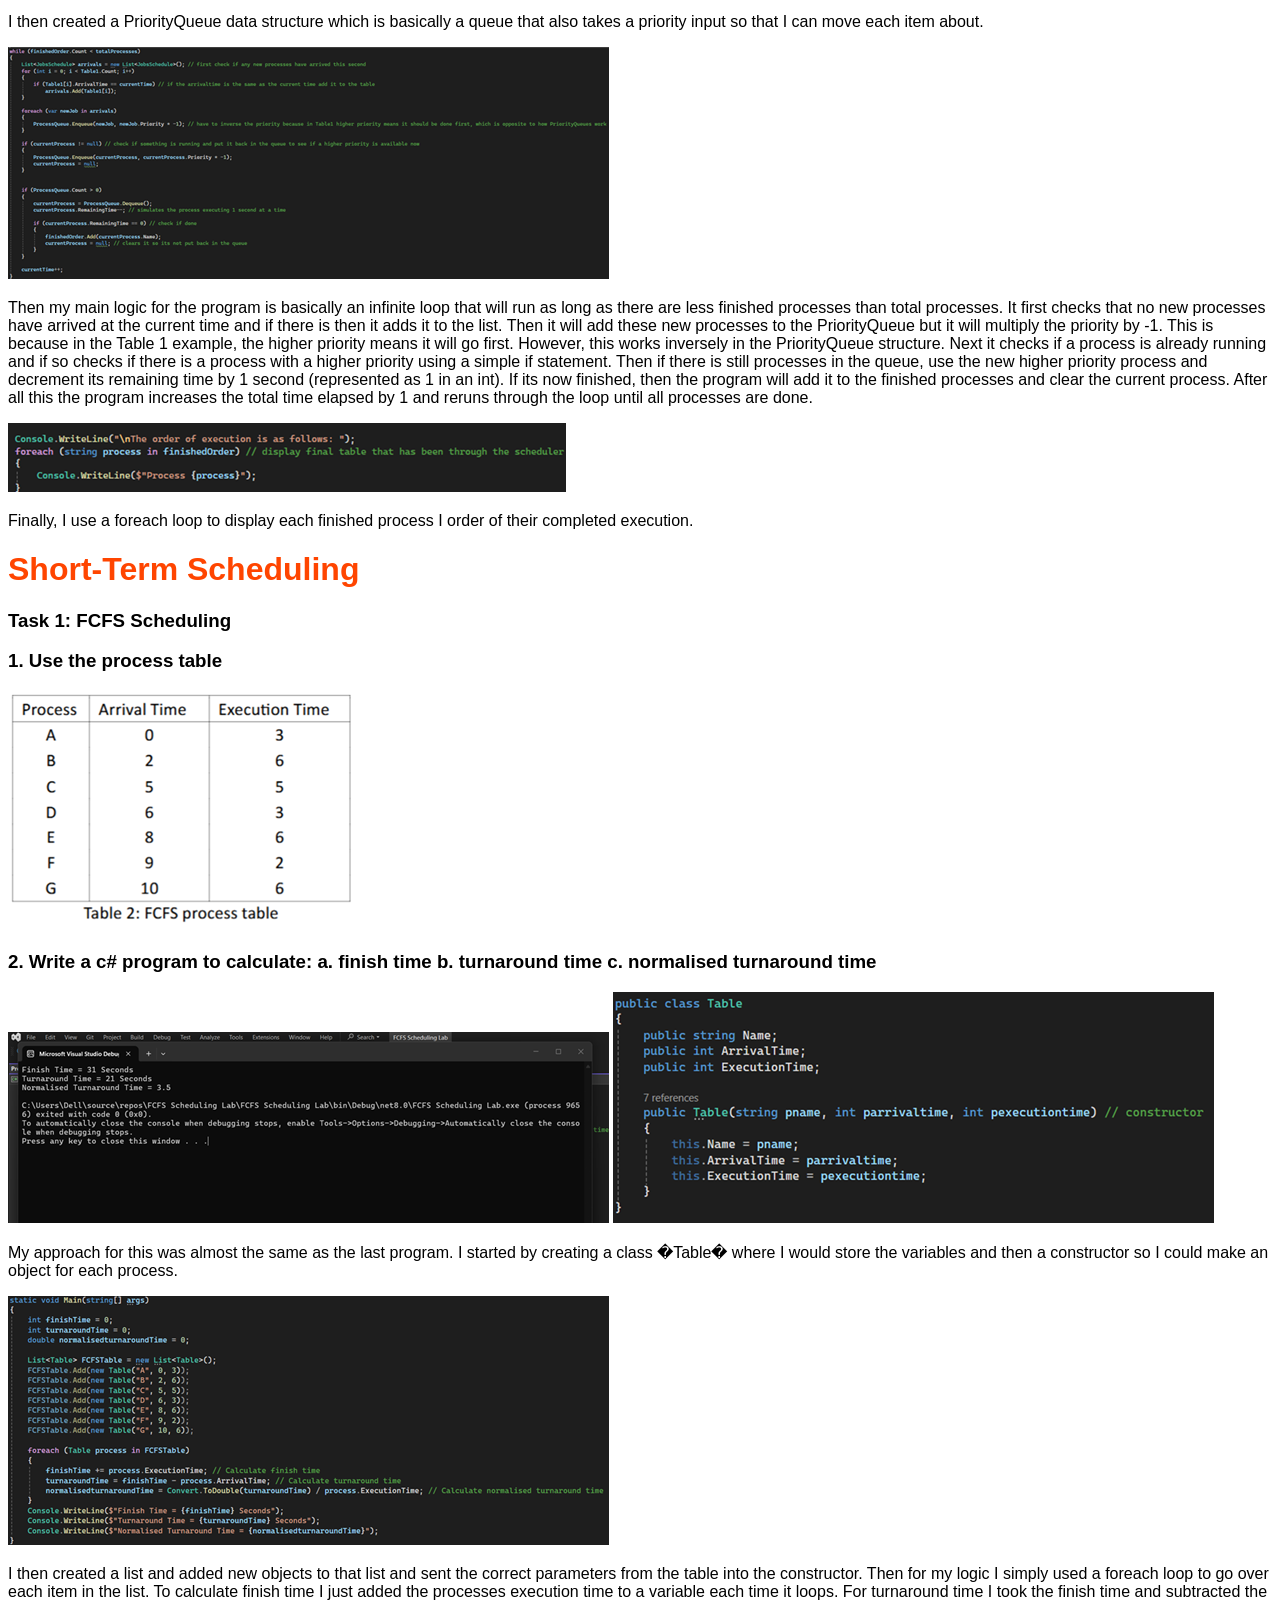
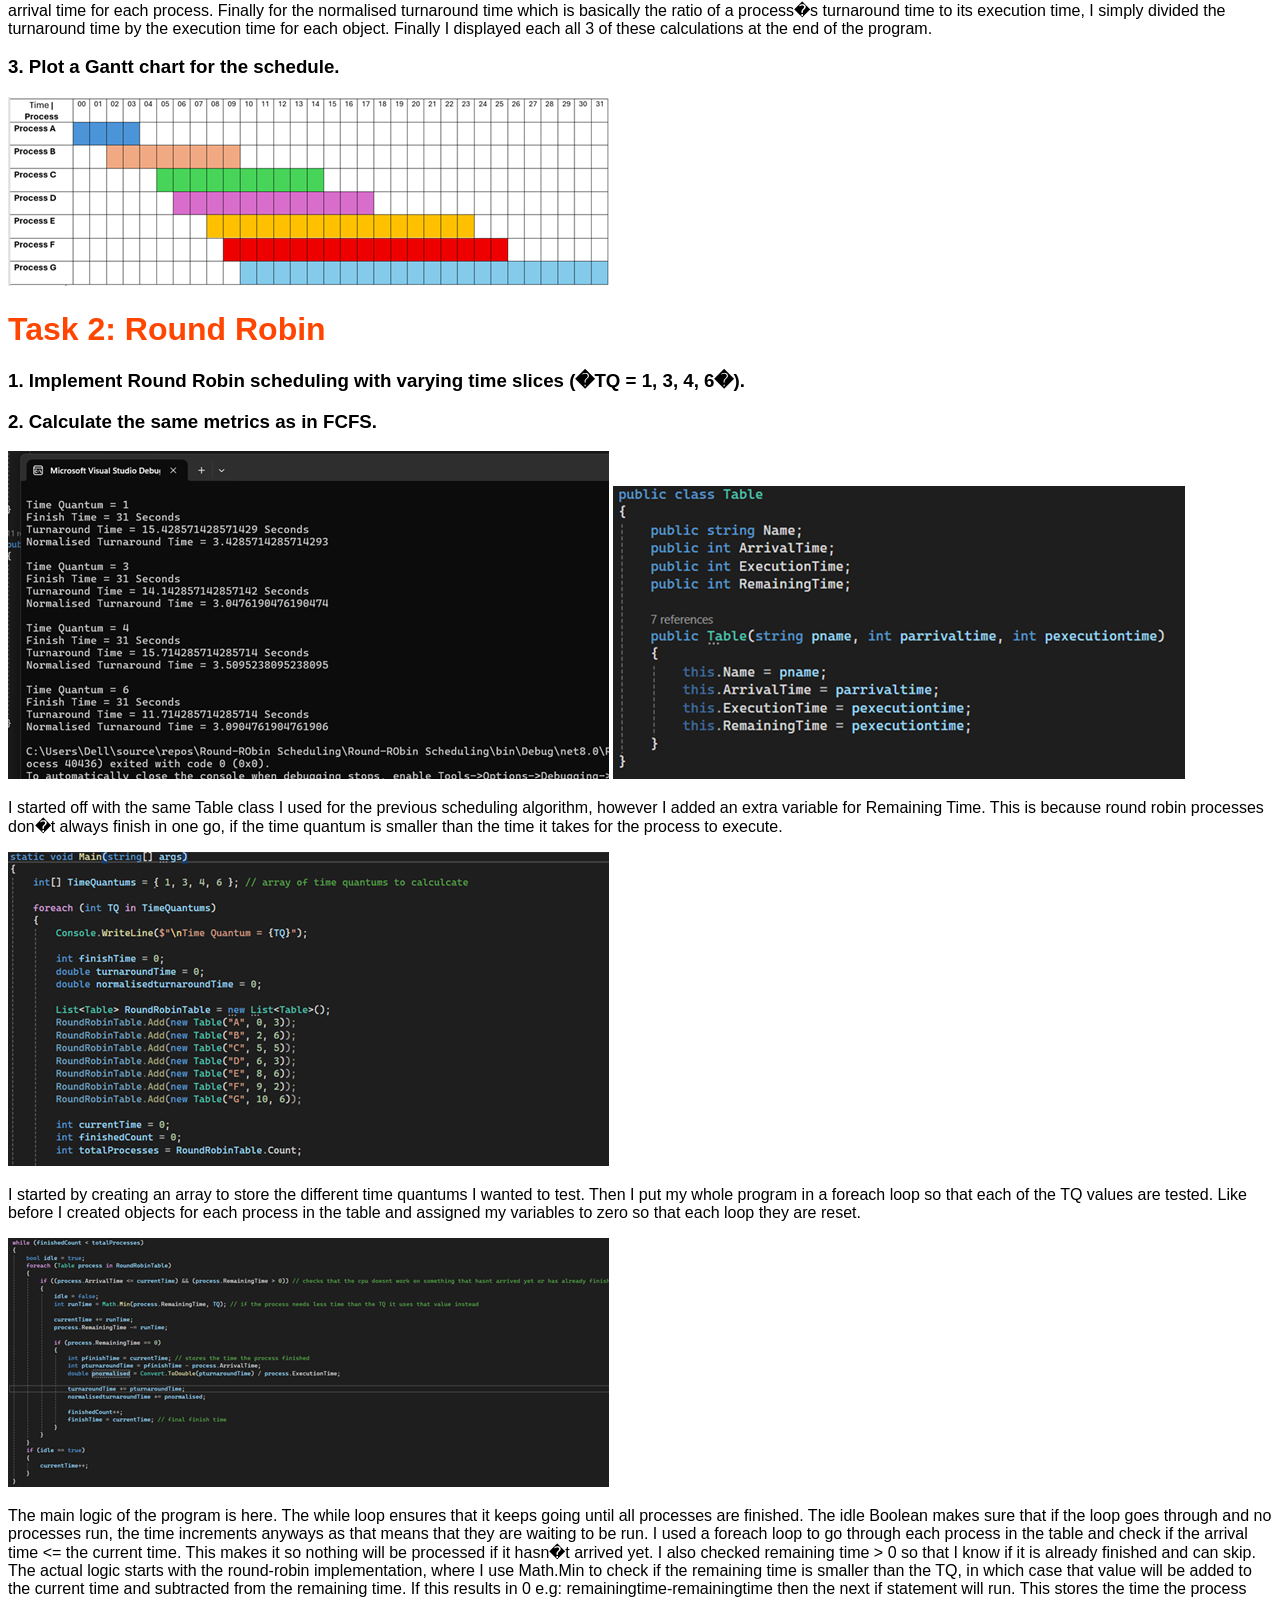
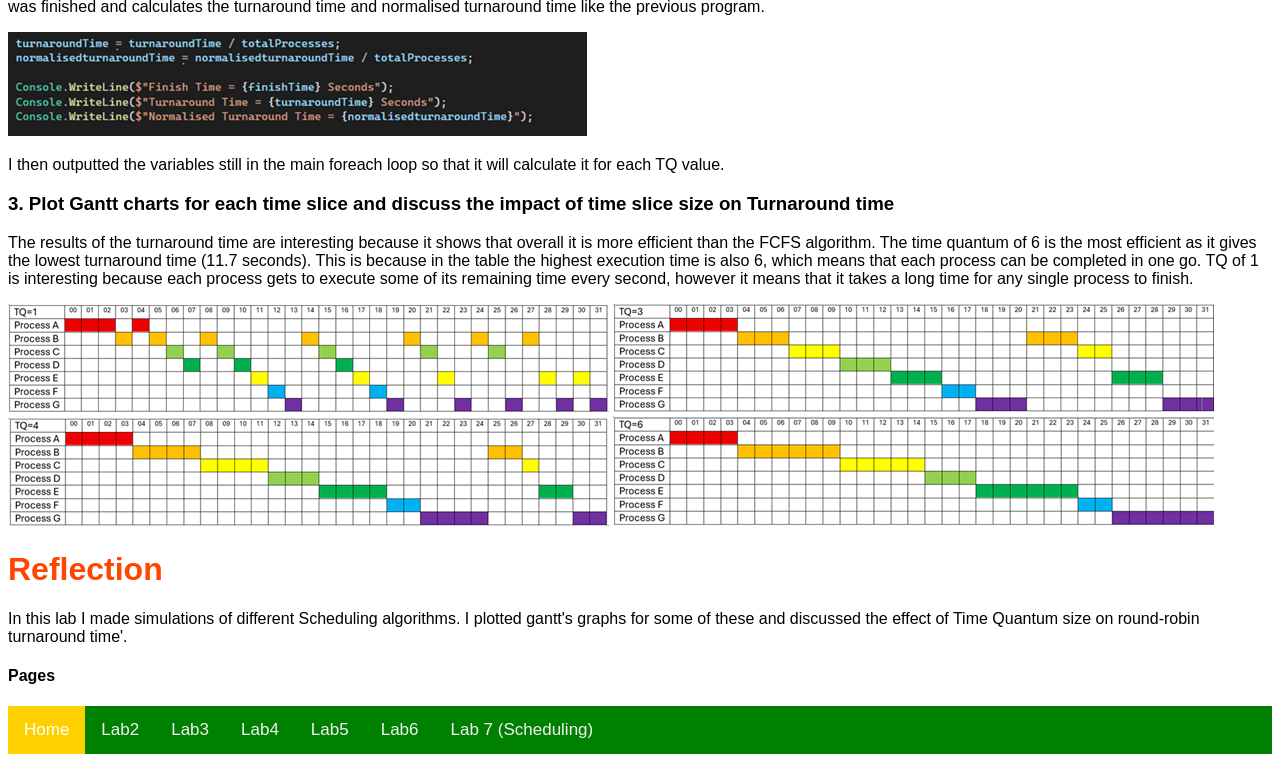
<file: Lab7.html>
<!DOCTYPE html>

<html lang="en" xmlns="http://www.w3.org/1999/xhtml">
<head>
    <meta charset="utf-8" />
    <title>Lab7</title>
    <link rel="stylesheet" href="styles.css">
</head>
<body>
    <h1>Lab 7 (Scheduling)</h1>
    <button onclick="myFunction()">Dark Mode</button>
    <h1>Long Term Scheduling</h1>
    <h3>1.	Simulate a job queue with varying arrival times, priorities, execution times, against the given process table, Table 1.</h3>
    <h3>2.	Write a C# function to filter and admit jobs based on criteria.</h3>
    <h3>3.	Add a screenshot of the solution and explain what Im doing.</h3>
    <img src="Pictures/49.png">
    <h3>Plan:</h3>
    <p>
        Create a list of jobs based on Table 1.
        Create a queue of jobs.
        Start with process A as it has arrival time = 0.
        Add to queue and increment its progress of its execution time each second.
        Increment time and see if any other processes are ready with higher priority.
        When B arrives it has higher priority so save process As progress and then add B to the top of the queue (First in First out).
        Repeat until finished.
    </p>
    <h3>Final Solution:</h3>
    <img src="Pictures/50.png">
    <img src="Pictures/51.png">
    <p>First I created a class so that I could instantiate an object for each process in the table. I then made a constructor for it with all the information given in the table, plus an extra variable which will count the time remaining on each process so that I can store it when something with a higher priority shows up.</p>
    <img src="Pictures/52.png">
    <p>
        Then I made a list of objects for each item in table1 (which I also later decided to use for adding my own processes to compare against) and inputted the corresponding variables from the Table 1.
        I then displayed each object using a simple foreach loop, and used a ToString() override to display its Name, Arrival time, Execution time and Priority.
    </p>
    <img src="Pictures/53.png">
    <p>I then created a PriorityQueue data structure which is basically a queue that also takes a priority input so that I can move each item about.</p>
    <img src="Pictures/54.png">
    <p>
        Then my main logic for the program is basically an infinite loop that will run as long as there are less finished processes than total processes.
        It first checks that no new processes have arrived at the current time and if there is then it adds it to the list. Then it will add these new processes to the PriorityQueue but it will multiply the priority by -1. This is because in the Table 1 example, the higher priority means it will go first. However, this works inversely in the PriorityQueue structure.
        Next it checks if a process is already running and if so checks if there is a process with a higher priority using a simple if statement.
        Then if there is still processes in the queue, use the new higher priority process and decrement its remaining time by 1 second (represented as 1 in an int). If its now finished, then the program will add it to the finished processes and clear the current process.
        After all this the program increases the total time elapsed by 1 and reruns through the loop until all processes are done.
    </p>
    <img src="Pictures/55.png">
    <p>Finally, I use a foreach loop to display each finished process I order of their completed execution.</p>
    <h1>Short-Term Scheduling</h1>
    <h3>Task 1: FCFS Scheduling</h3>
    <h3>1. Use the process table</h3>
    <img src="Pictures/56.png">
    <h3>
        2. Write a c# program to calculate:
        a. finish time
        b. turnaround time
        c. normalised turnaround time
    </h3>
    <img src="Pictures/57.png">
    <img src="Pictures/58.png">
    <p>My approach for this was almost the same as the last program. I started by creating a class �Table� where I would store the variables and then a constructor so I could make an object for each process.</p>
    <img src="Pictures/59.png">
    <p>
        I then created a list and added new objects to that list and sent the correct parameters from the table into the constructor.
        Then for my logic I simply used a foreach loop to go over each item in the list.
        To calculate finish time I just added the processes execution time to a variable each time it loops. For turnaround time I took the finish time and subtracted the arrival time for each process. Finally for the normalised turnaround time which is basically the ratio of a process�s turnaround time to its execution time, I simply divided the turnaround time by the execution time for each object.
        Finally I displayed each all 3 of these calculations at the end of the program.
    </p>
    <h3>3. Plot a Gantt chart for the schedule.</h3>
    <img src="Pictures/60.png">
    <h1>Task 2: Round Robin</h1>
    <h3>1.  Implement Round Robin scheduling with varying time slices (�TQ = 1, 3, 4, 6�).</h3>
    <h3>2. Calculate the same metrics as in FCFS.</h3>
    <img src="Pictures/61.png">
    <img src="Pictures/62.png">
    <p>I started off with the same Table class I used for the previous scheduling algorithm, however I added an extra variable for Remaining Time. This is because round robin processes don�t always finish in one go, if the time quantum is smaller than the time it takes for the process to execute.</p>
    <img src="Pictures/63.png">
    <p>
        I started by creating an array to store the different time quantums I wanted to test.
        Then I put my whole program in a foreach loop so that each of the TQ values are tested.
        Like before I created objects for each process in the table and assigned my variables to zero so that each loop they are reset.
    </p>
    <img src="Pictures/64.png">
    <p>
        The main logic of the program is here. The while loop ensures that it keeps going until all processes are finished.
        The idle Boolean makes sure that if the loop goes through and no processes run, the time increments anyways as that means that they are waiting to be run.
        I used a foreach loop to go through each process in the table and check if the arrival time <= the current time. This makes it so nothing will be processed if it hasn�t arrived yet. I also checked remaining time > 0 so that I know if it is already finished and can skip.
        The actual logic starts with the round-robin implementation, where I use Math.Min to check if the remaining time is smaller than the TQ, in which case that value will be added to the current time and subtracted from the remaining time. If this results in 0 e.g: remainingtime-remainingtime then the next if statement will run. This stores the time the process was finished and calculates the turnaround time and normalised turnaround time like the previous program.
    </p>
    <img src="Pictures/65.png">
    <p>I then outputted the variables still in the main foreach loop so that it will calculate it for each TQ value.</p>
    <h3>
        3. Plot Gantt charts for each time slice and discuss the impact of time slice size on Turnaround time
    </h3>
    <p>The results of the turnaround time are interesting because it shows that overall it is more efficient than the FCFS algorithm. The time quantum of 6 is the most efficient as it gives the lowest turnaround time (11.7 seconds). This is because in the table the highest execution time is also 6, which means that each process can be completed in one go. TQ of 1 is interesting because each process gets to execute some of its remaining time every second, however it means that it takes a long time for any single process to finish.</p>
    <img src="Pictures/66.png">
    <img src="Pictures/67.png">
    <img src="Pictures/68.png">
    <img src="Pictures/69.png">
    <h1>Reflection</h1>
    <p>In this lab I made simulations of different Scheduling algorithms. I plotted gantt's graphs for some of these and discussed the effect of Time Quantum size on round-robin turnaround time'.</p>
    <script src="script.js"></script>
    <h4>Pages</h4>
    <div class="topnav">
        <a class="home" href="index.html">Home</a>
        <a href="Lab2.html">Lab2</a>
        <a href="Lab3.html">Lab3</a>
        <a href="Lab4.html">Lab4</a>
        <a href="Lab5.html">Lab5</a>
        <a href="Lab6.html">Lab6</a>
        <a href="Lab7.html">Lab 7 (Scheduling)</a>
    </div>
</body>
</html>
</file>
<file: styles.css>
h1{
    color: orangered;
}

body {
    font-family: Arial, sans-serif;
}

#container {
    display: grid;
    position: relative;
    align-items: end;
}

    #container > div {
        position: absolute;
    }

.name{
    color: green;
}

.description{
    color: pink;
}

.dark-mode {
    background-color: black;
    color: white;
}

.topnav {
    background-color: green;
    overflow: hidden;
}

.topnav a {
    float: left;
    color: #f2f2f2;
    text-align: center;
    padding: 14px 16px;
    text-decoration: none;
    font-size: 17px;
}

    .topnav a:hover {
        background-color: #ddd;
        color: black;
    }

    .topnav a.home {
        background-color: rgb(255, 208, 0);
        color: white;
    }
</file>
